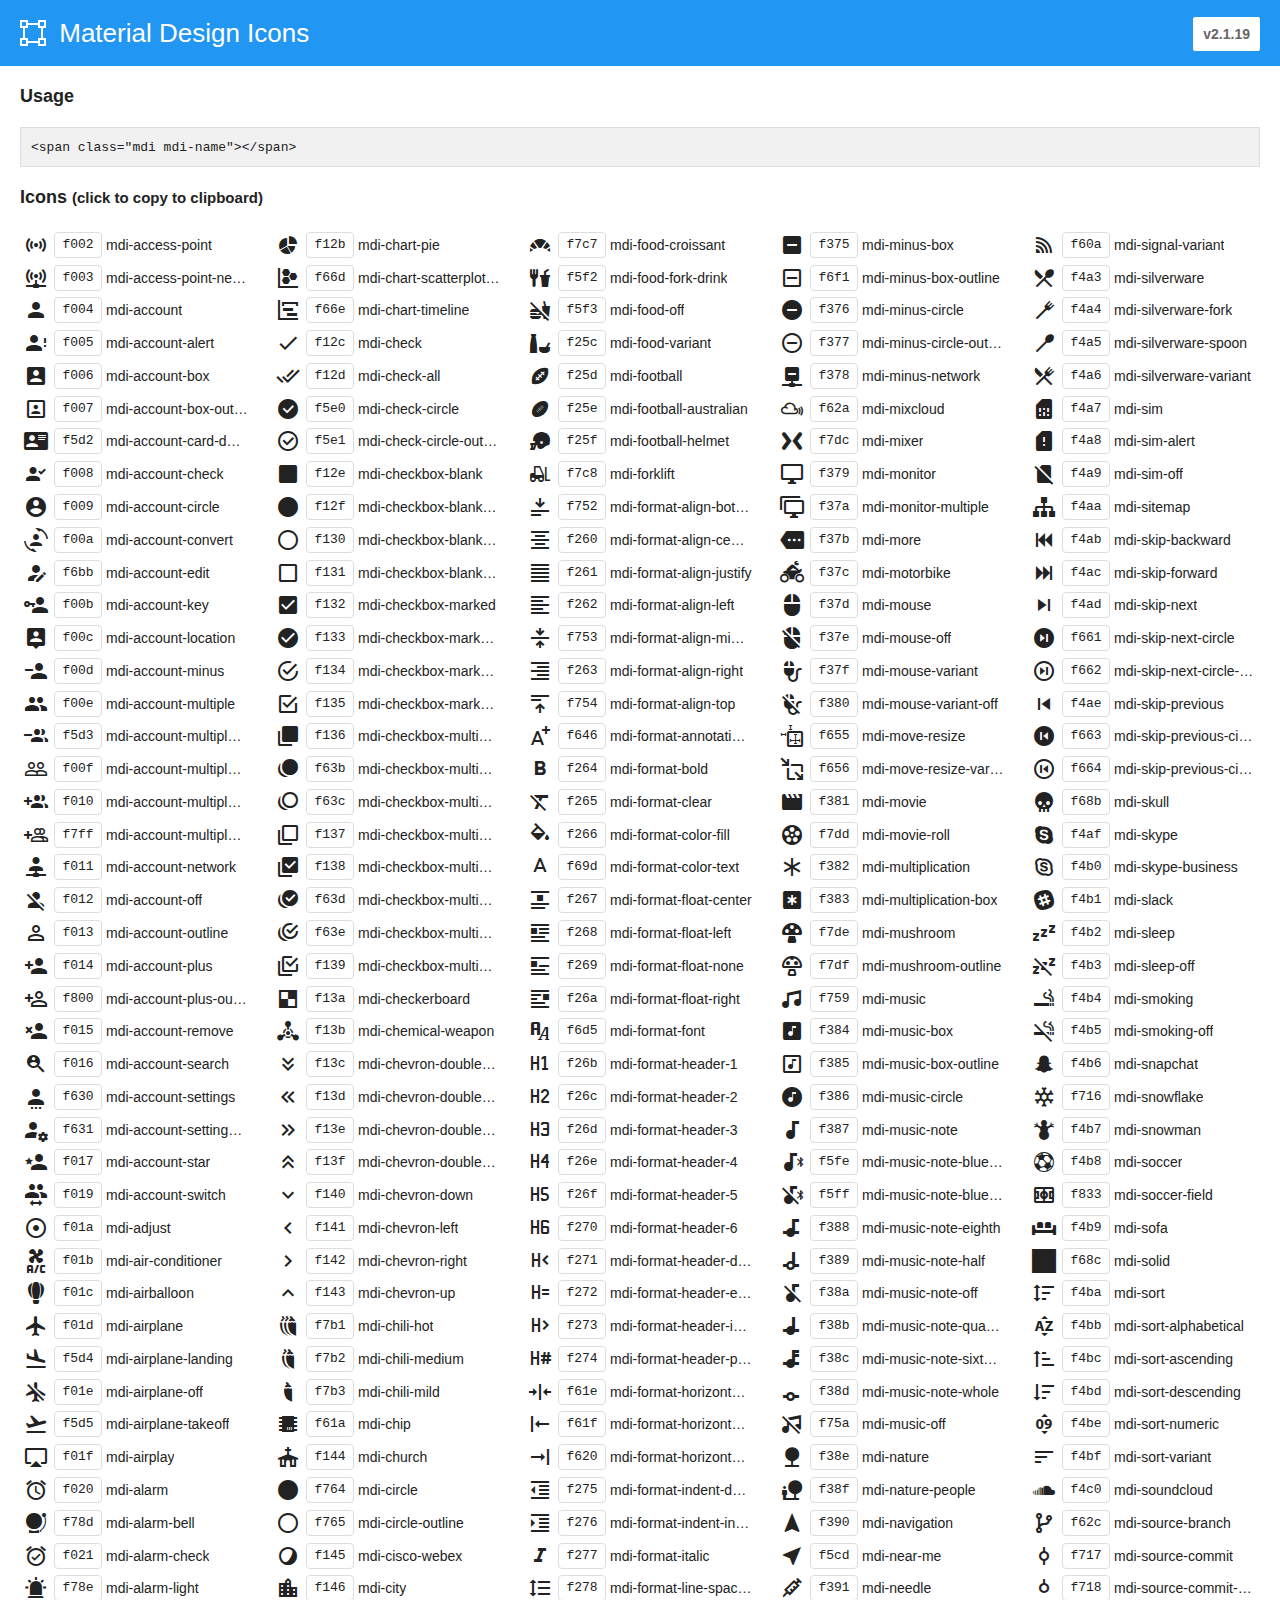
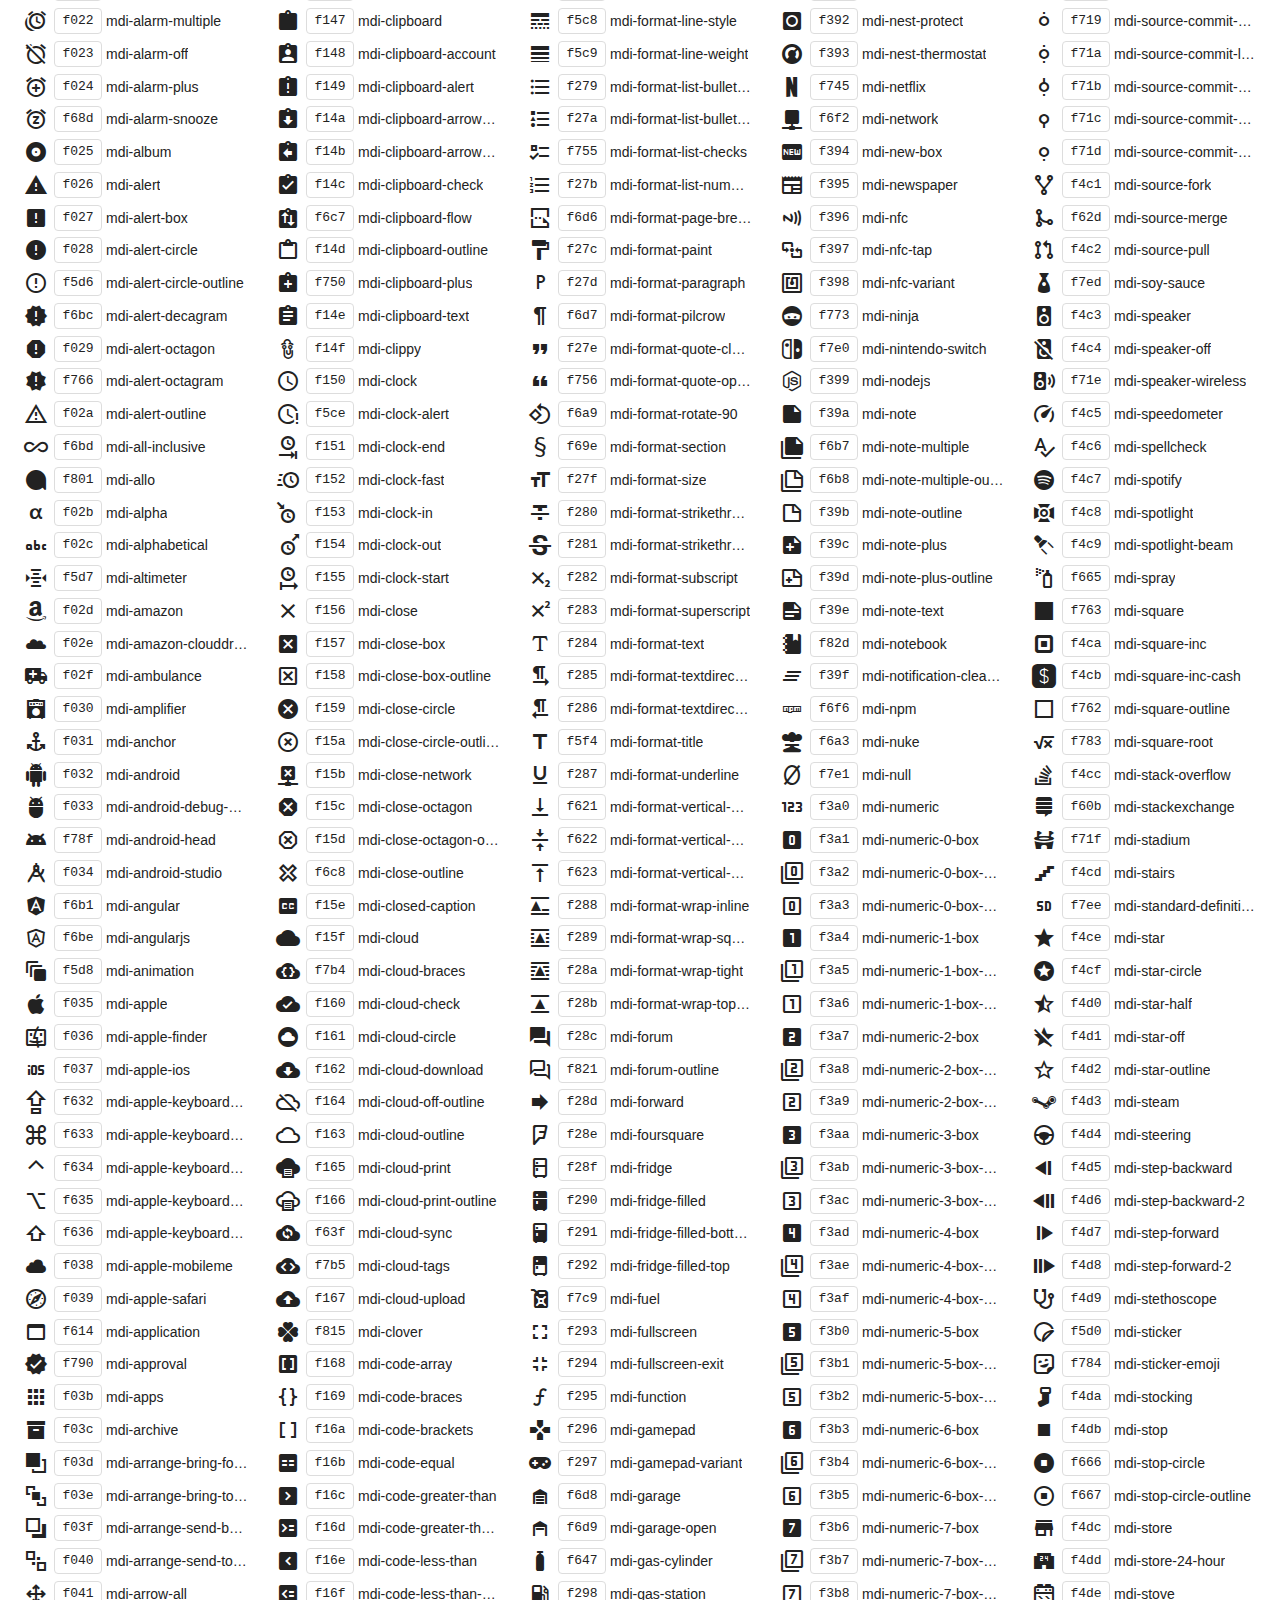
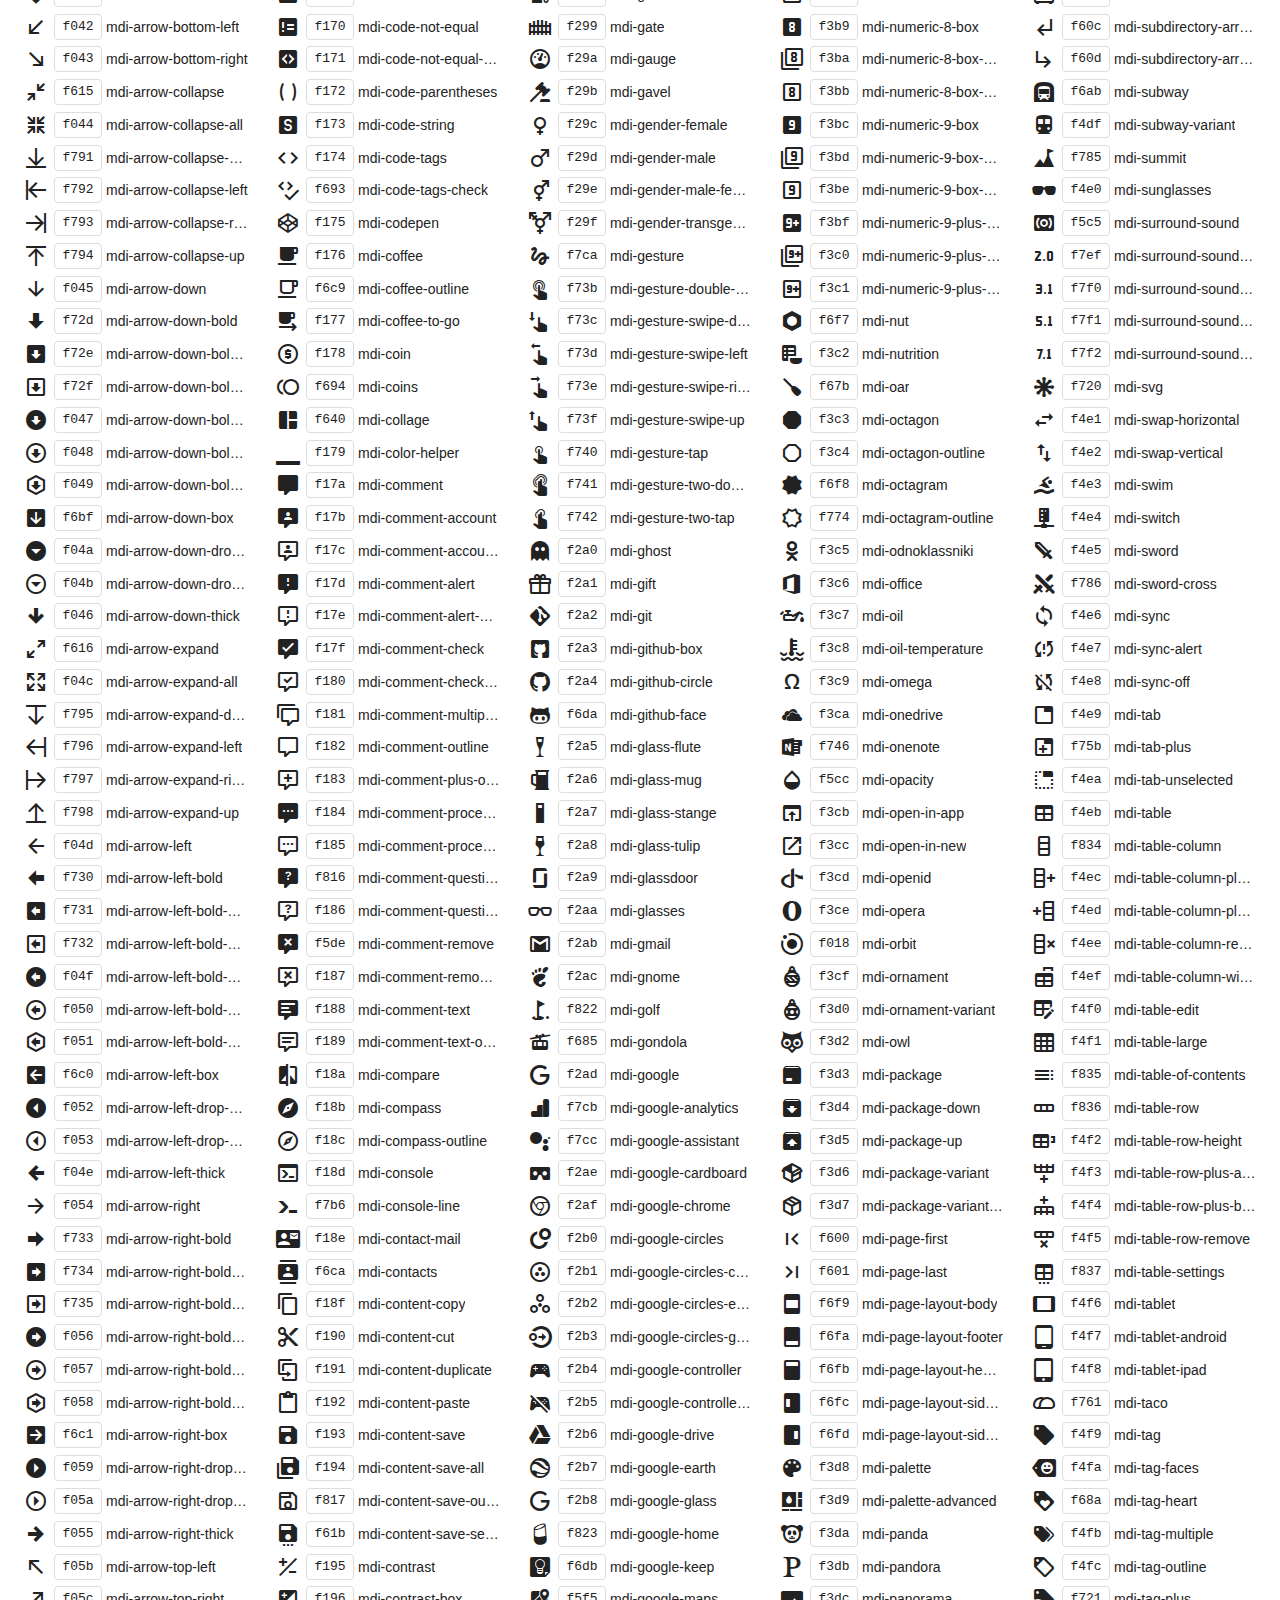
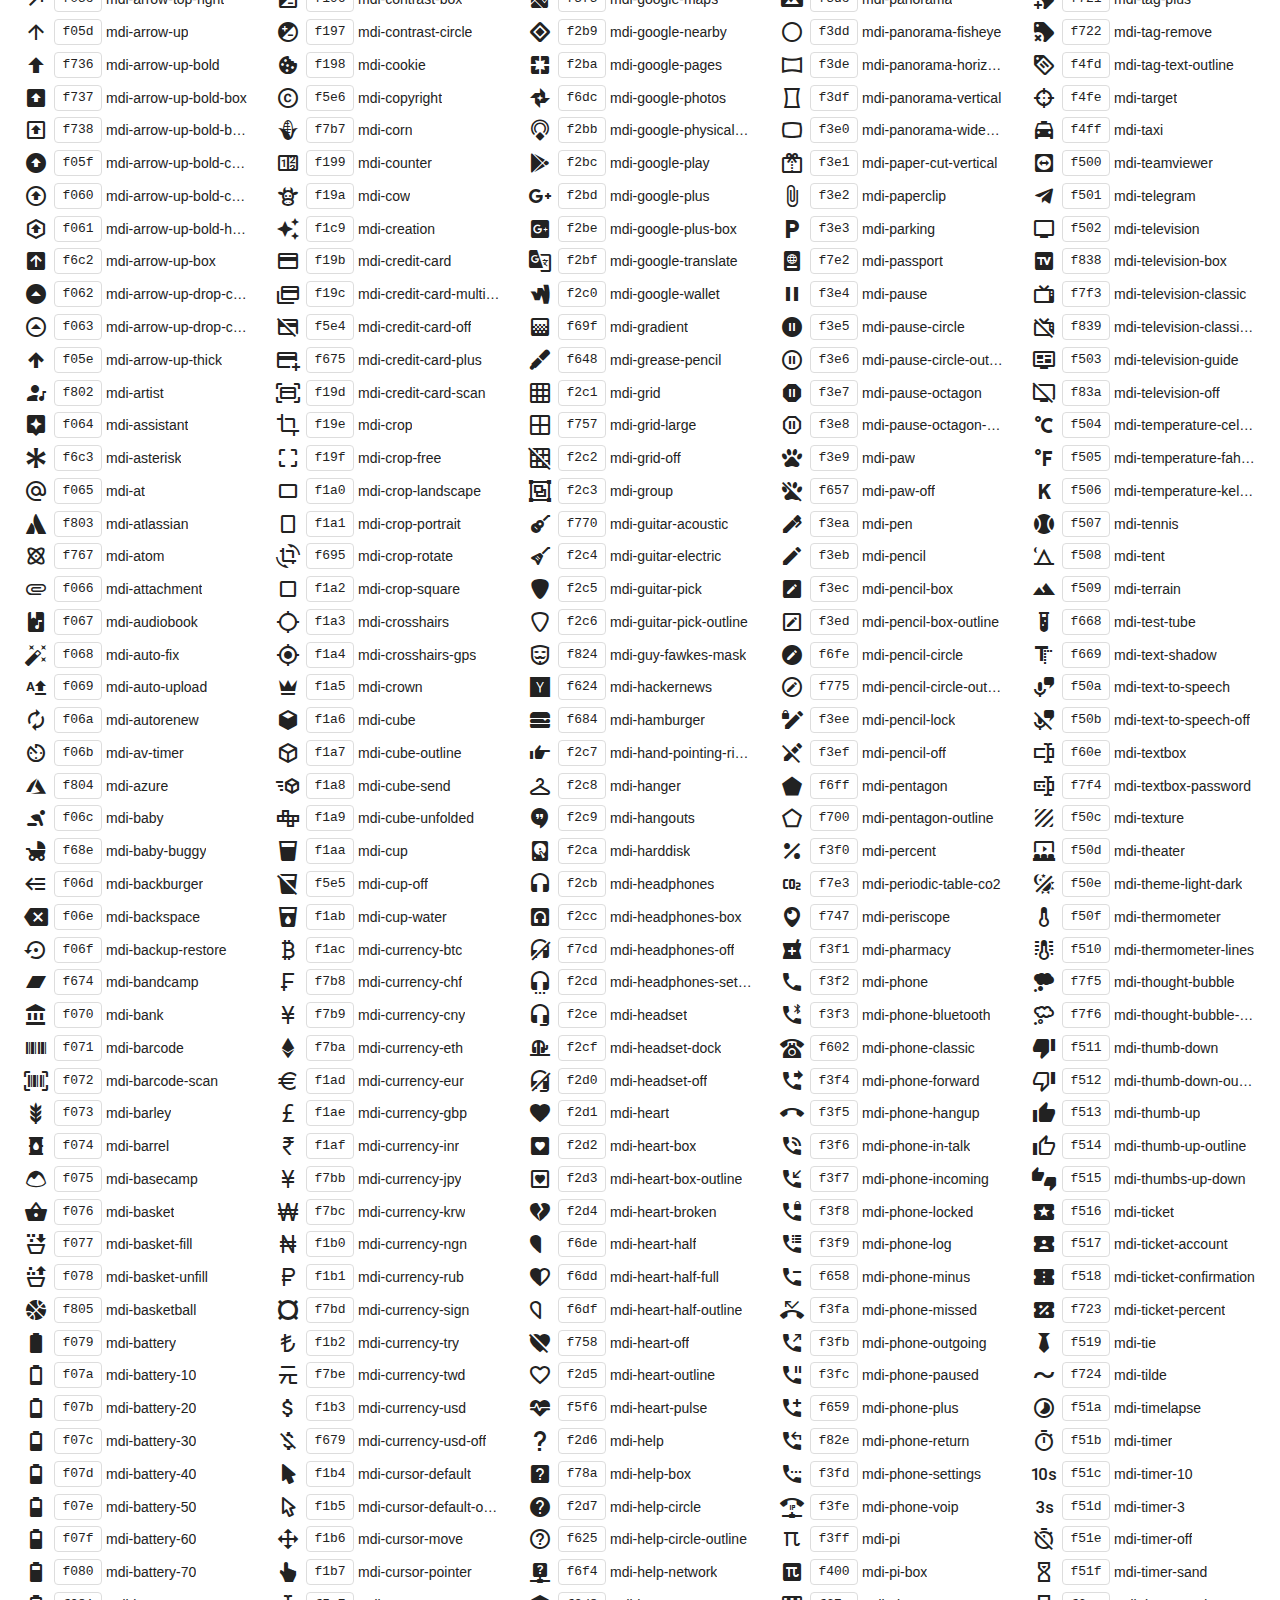
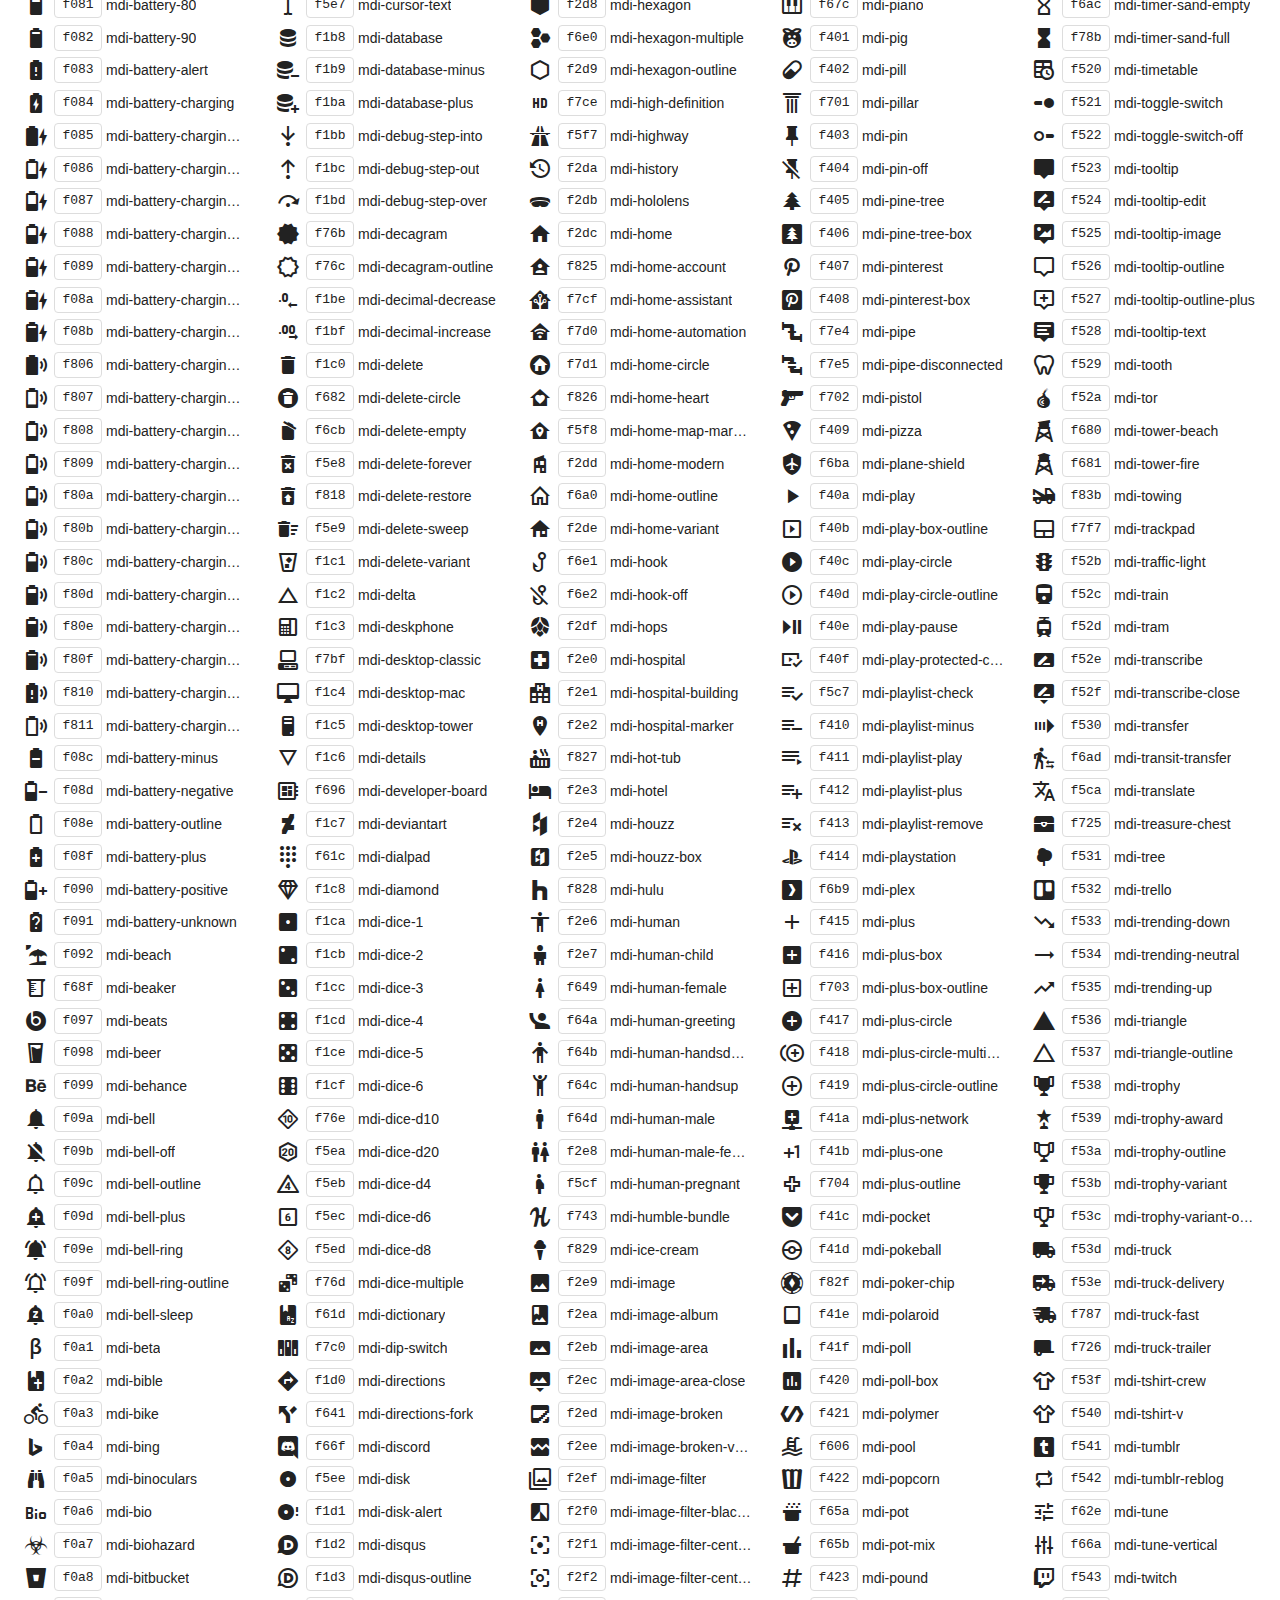
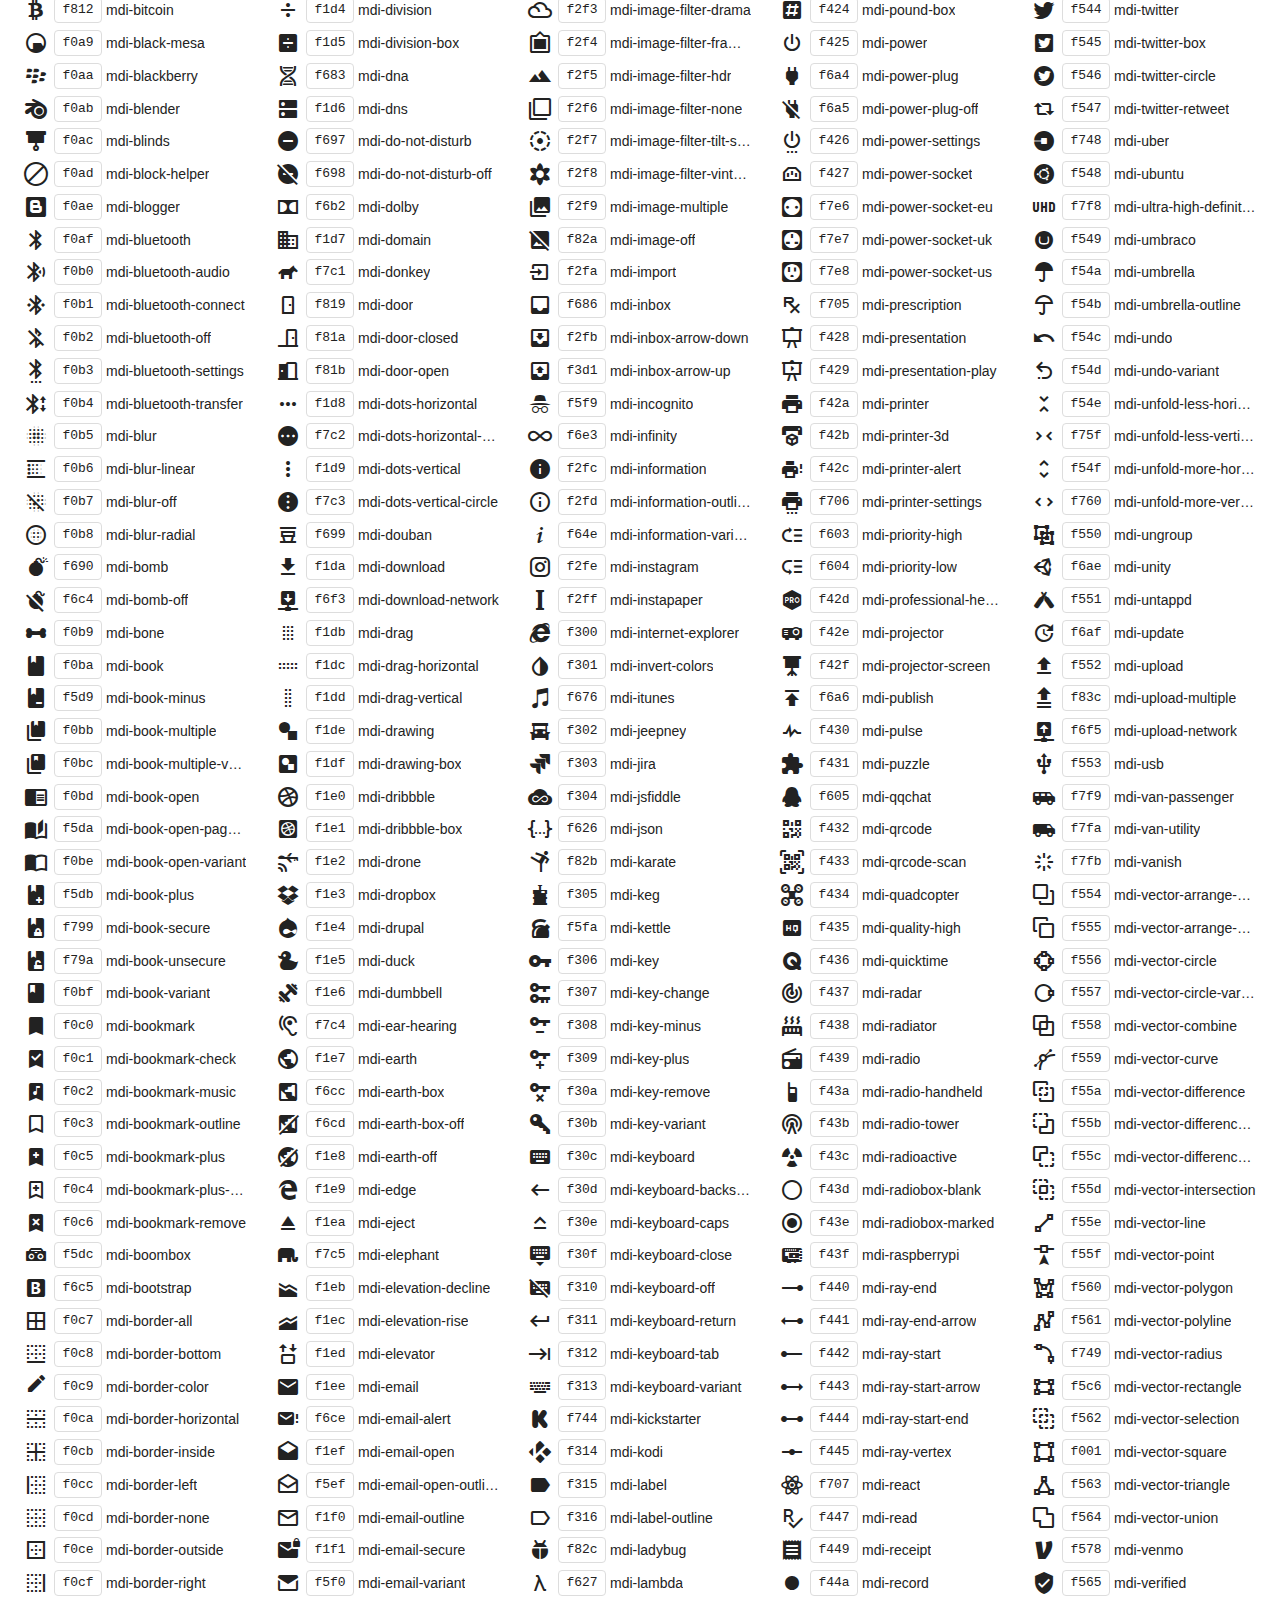
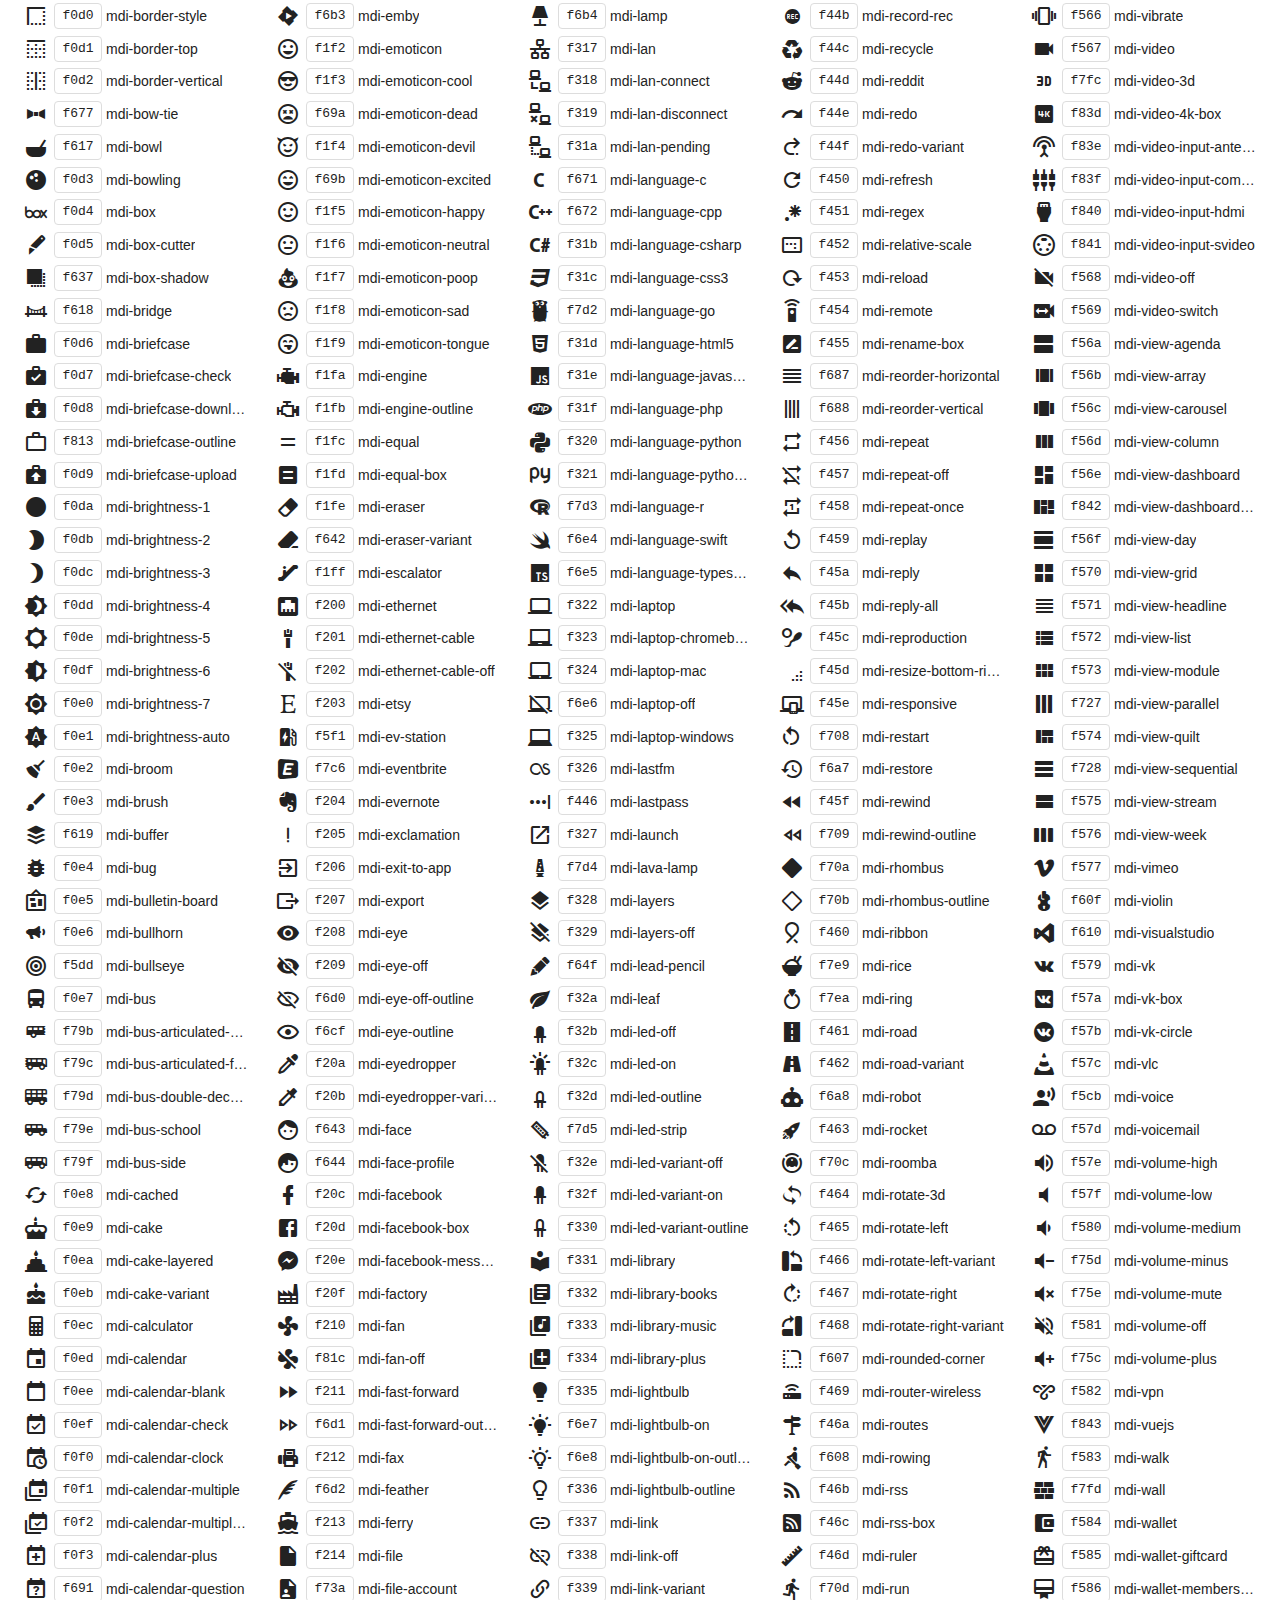
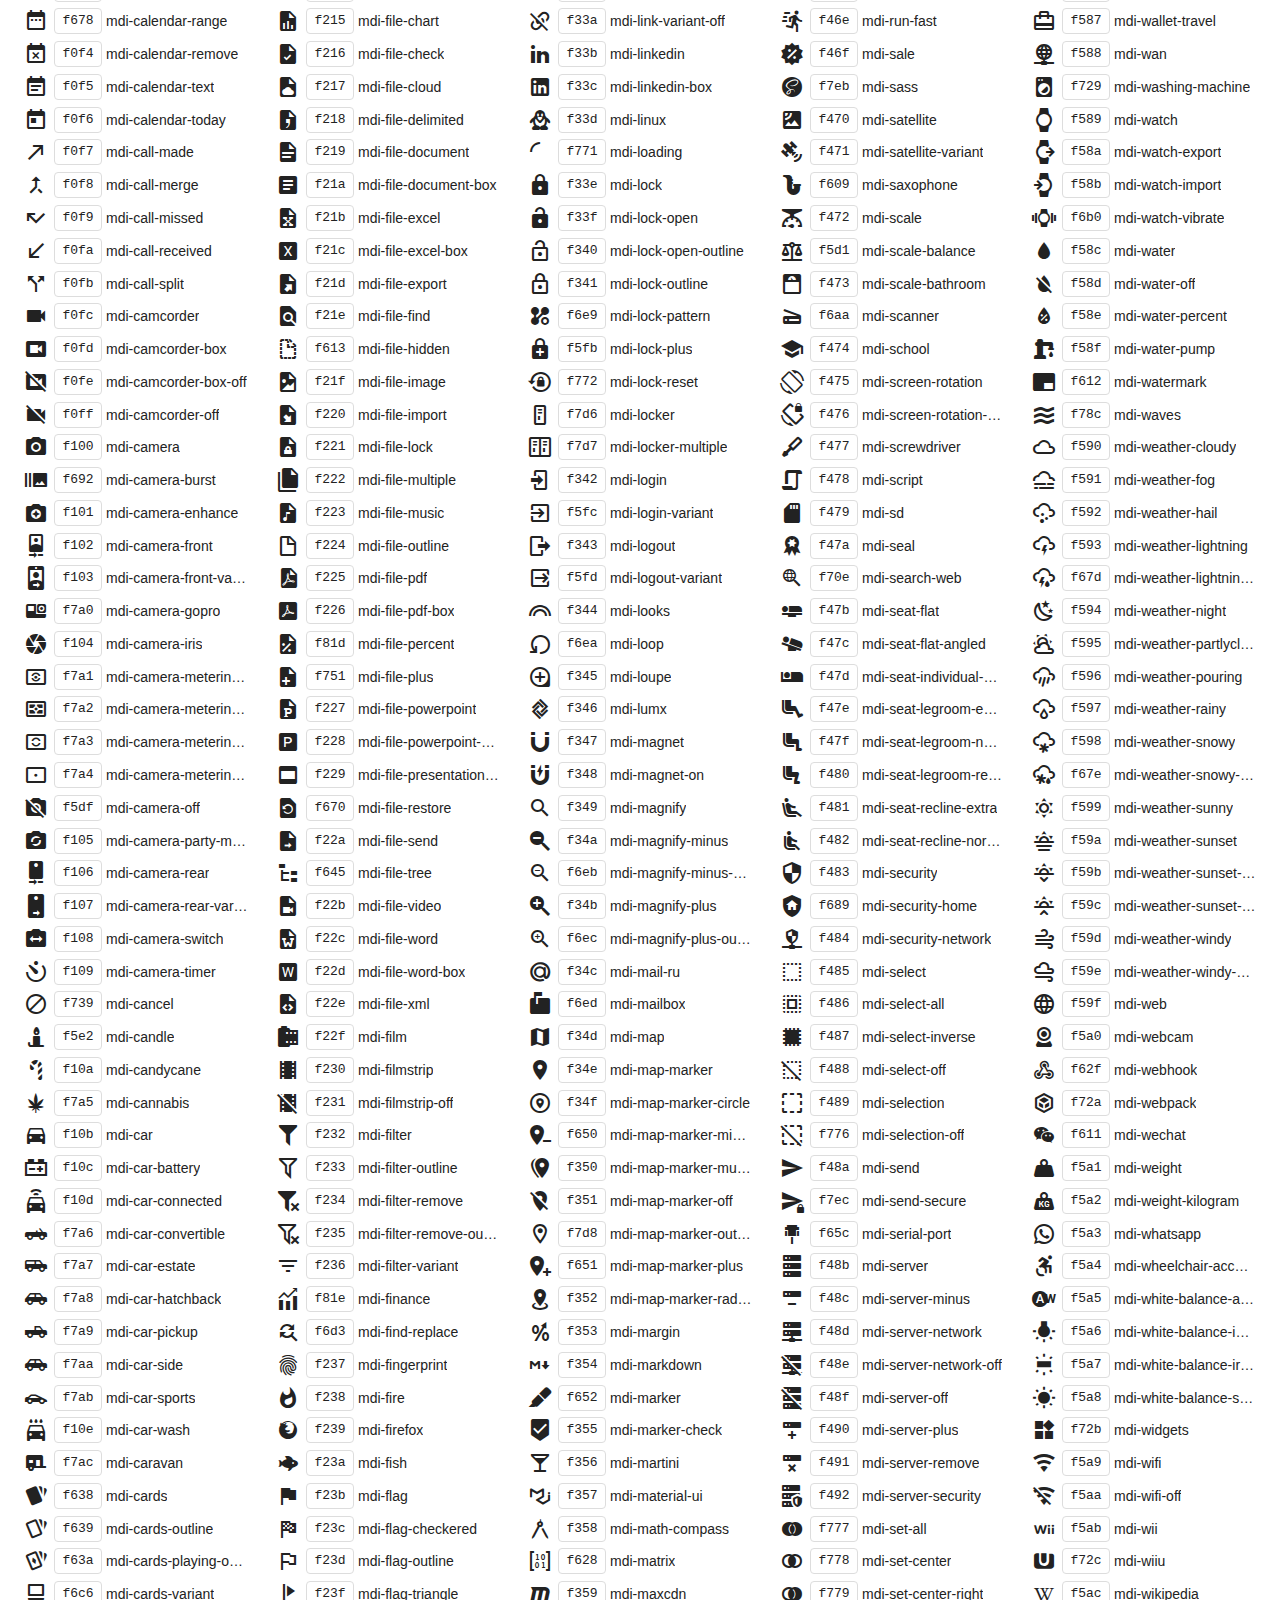
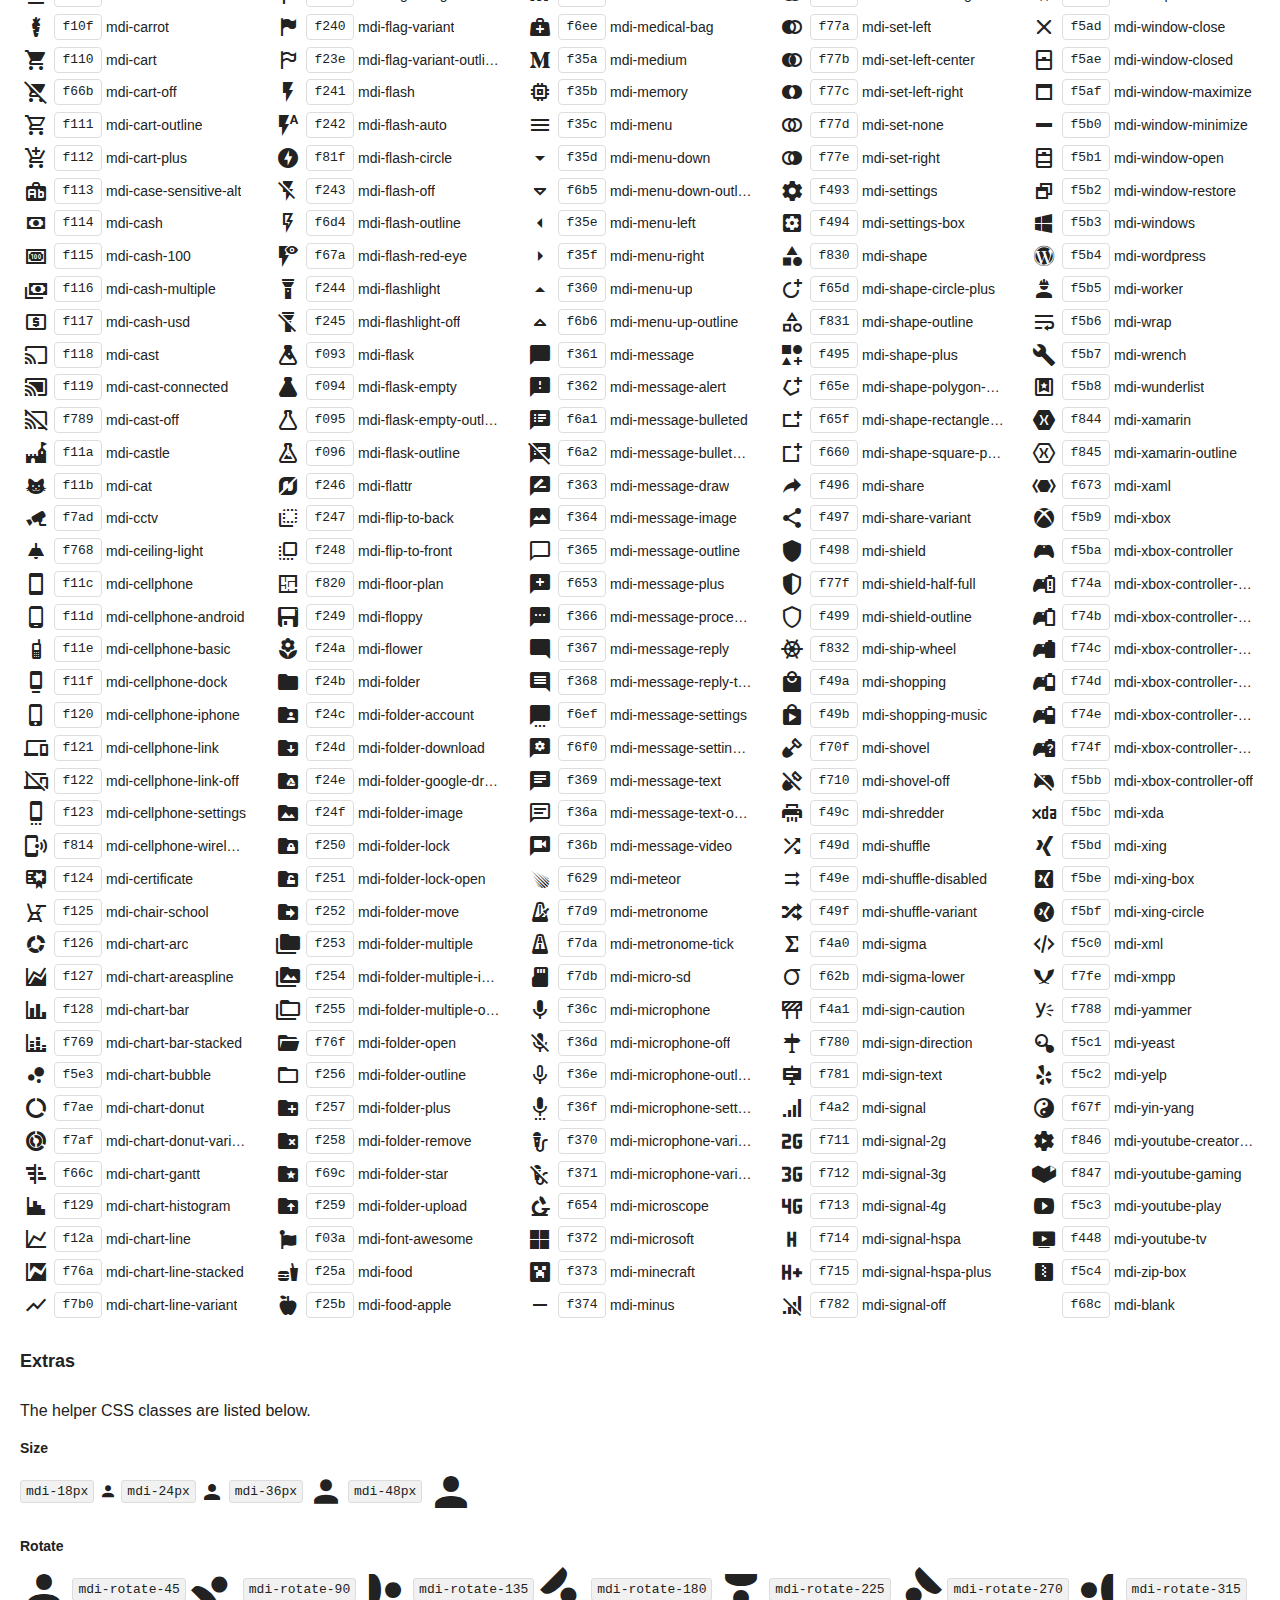
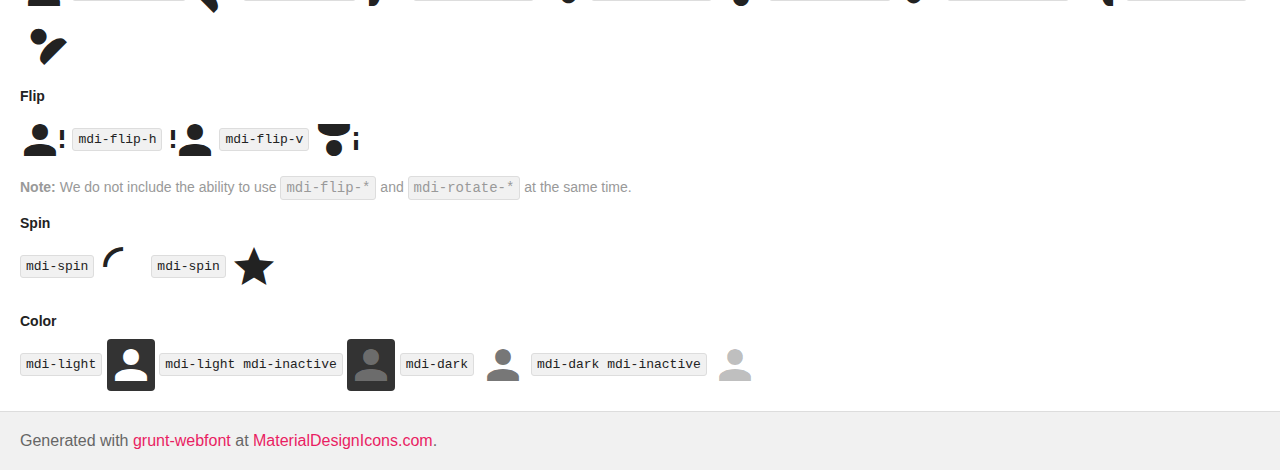
<file: ui坐席+登陆界面/vendors/iconfonts/mdi/preview.html>
<!doctype html>
<html>
<head>
    <meta charset="utf-8" />
    <title>Material Design Icons</title>
    <style>
        * {
            margin: 0;
            padding: 0;
        }

        body {
            margin: 0;
            padding: 0;
            background: #fff;
            color: #222;
        }

        h1, h2, h3, p, div, footer {
            font-family: "Helvetica Neue", Arial, sans-serif;
        }

        h1 {
            padding: 20px 20px 16px 20px;
            font-size: 26px;
            line-height: 26px;
            font-weight: normal;
            color: #FFF;
            background-color: #2196F3;
        }

        h1 svg {
            vertical-align: middle;
            width: 26px;
            height: 26px;
            margin: 0 6px 4px 0;
        }

        h1 svg path {
            fill: #FFF;
        }

        h1 .version {
            font-size: 14px;
            background: #FFF;
            padding: 4px 10px;
            float: right;
            border-radius: 2px;
            margin: -3px 0 0 0;
            color: #666;
            font-weight: bold;
        }

        h1 .version::before {
            content: 'v';
        }

        h2 {
            font-size: 18px;
            padding: 20px;
        }

        h3 {
            font-size: 14px;
            padding: 10px 20px 0 20px;
            font-weight: bold;
        }

        p {
            padding: 10px 20px;
        }

        p code {
            display: inline-block;
            vertical-align: middle;
            background: #F1F1F1;
            padding: 3px 5px;
            border-radius: 3px;
            border: 1px solid #DDD;
        }

        p i.mdi {
            vertical-align: middle;
            border-radius: 4px;
            display: inline-block;
        }

        p i.mdi.dark-demo {
            background: #333;
        }

        p.note {
            color: #999;
            font-size: 14px;
            padding: 0 20px 5px 20px;
        }

        .icons {
            padding: 0 20px 10px 20px;
            -webkit-column-count: 5;
            -moz-column-count: 5;
            column-count: 5;
            -webkit-column-gap: 20px;
            -moz-column-gap: 20px;
            column-gap: 20px;
        }

        .icons div {
            line-height: 2em;
        }

        .icons div span {
            cursor: pointer;
            font-size: 14px;
            text-overflow: ellipsis;
            display: inline-block;
            max-width: calc(100% - 90px);
            overflow: hidden;
            vertical-align: middle;
            white-space: nowrap;
        }

        .icons div code:hover,
        .icons div span:hover,
        .icons div i:hover {
            color: #3c90be;
        }

        .icons div code:hover {
            border-color: #3c90be;
        }

        .icons div code {
            border: 1px solid #DDD;
            width: 46px;
            margin-left: 2px;
            margin-right: 4px;
            border-radius: 4px;
            display: inline-block;
            vertical-align: middle;
            text-align: center;
            line-height: 24px;
            cursor: pointer;
        }

        .icons div i {
            display: inline-block;
            width: 32px;
            height: 24px;
            text-align: center;
            vertical-align: middle;
            cursor: pointer;
            line-height: 24px;
        }

        .icons .mdi:before {
            font-size: 24px;
        }

        pre {
            margin: 0 20px;
            font-family: Consolas, monospace;
            padding: 10px;
            border: 1px solid #DDD;
            background: #F1F1F1;
        }

        div.copied {
            position: fixed;
            top: 100px;
            left: 50%;
            width: 200px;
            text-align: center;
            color: #3c763d;
            background-color: #dff0d8;
            border: 1px solid #d6e9c6;
            padding: 10px 15px;
            border-radius: 4px;
            margin-left: -100px;
            box-shadow: 0 0 10px rgba(0, 0, 0, 0.2);
        }

        footer {
            padding: 20px;
            color: #666;
            border-top: 1px solid #DDD;
            background: #F1F1F1;
        }

        footer a {
            color: #e91e63;
            text-decoration: none;
        }
    </style>
    <link href="css/materialdesignicons.min.css" media="all" rel="stylesheet" type="text/css" />
</head>
<body>
    <h1>
        <svg>
            <path d="M0,0H8V3H18V0H26V8H23V18H26V26H18V23H8V21H18V18H21V8H18V5H8V8H5V18H8V26H0V18H3V8H0V0M2,2V6H6V2H2M2,20V24H6V20H2M20,2V6H24V2H20M20,20V24H24V20H20Z"></path>
        </svg>
        Material Design Icons
        <span class="version">2.1.19</span>
    </h1>

    <h2>Usage</h2>
    <pre><code>&lt;span class=&quot;mdi mdi-<span id="name">name</span>&quot;&gt;&lt;/span&gt;</code></pre>

    <h2>Icons <small>(click to copy to clipboard)</small></h2>
    <div class="icons" id="icons"></div>

    <h2>Extras</h2>

    <p>The helper CSS classes are listed below.</p>

    <h3>Size</h3>

    <p>
        <code>mdi-18px</code> <i class="mdi mdi-18px mdi-account"></i>
        <code>mdi-24px</code> <i class="mdi mdi-24px mdi-account"></i>
        <code>mdi-36px</code> <i class="mdi mdi-36px mdi-account"></i>
        <code>mdi-48px</code> <i class="mdi mdi-48px mdi-account"></i>
    </p>

    <h3>Rotate</h3>

    <p>
        <i class="mdi mdi-48px mdi-account"></i>
        <code>mdi-rotate-45</code> <i class="mdi mdi-48px mdi-rotate-45 mdi-account"></i>
        <code>mdi-rotate-90</code> <i class="mdi mdi-48px mdi-rotate-90 mdi-account"></i>
        <code>mdi-rotate-135</code> <i class="mdi mdi-48px mdi-rotate-135 mdi-account"></i>
        <code>mdi-rotate-180</code> <i class="mdi mdi-48px mdi-rotate-180 mdi-account"></i>
        <code>mdi-rotate-225</code> <i class="mdi mdi-48px mdi-rotate-225 mdi-account"></i>
        <code>mdi-rotate-270</code> <i class="mdi mdi-48px mdi-rotate-270 mdi-account"></i>
        <code>mdi-rotate-315</code> <i class="mdi mdi-48px mdi-rotate-315 mdi-account"></i>
    </p>

    <h3>Flip</h3>

    <p>
        <i class="mdi mdi-48px mdi-account-alert"></i>
        <code>mdi-flip-h</code> <i class="mdi mdi-48px mdi-flip-h mdi-account-alert"></i>
        <code>mdi-flip-v</code> <i class="mdi mdi-48px mdi-flip-v mdi-account-alert"></i>
    </p>

    <p class="note"><strong>Note:</strong> We do not include the ability to use <code>mdi-flip-*</code> and <code>mdi-rotate-*</code> at the same time.</p>

    <h3>Spin</h3>

    <p>
        <code>mdi-spin</code> <i class="mdi mdi-48px mdi-spin mdi-loading"></i>
        <code>mdi-spin</code> <i class="mdi mdi-48px mdi-spin mdi-star"></i>
    </p>

    <h3>Color</h3>

    <p style="padding-bottom:20px;">
        <code>mdi-light</code> <i class="mdi mdi-48px mdi-light mdi-account dark-demo"></i>
        <code>mdi-light mdi-inactive</code> <i class="mdi mdi-48px mdi-light mdi-inactive mdi-account dark-demo"></i>
        <code>mdi-dark</code> <i class="mdi mdi-48px mdi-dark mdi-account"></i>
        <code>mdi-dark mdi-inactive</code> <i class="mdi mdi-48px mdi-dark mdi-inactive mdi-account"></i>
    </p>

    <footer>Generated with <a href="https://github.com/sapegin/grunt-webfont">grunt-webfont</a> at <a href="http://materialdesignicons.com/">MaterialDesignIcons.com</a>.</footer>

    <script type="text/javascript">
        (function () {
            var icons = [{"name":"access-point","hex":"f002"},{"name":"access-point-network","hex":"f003"},{"name":"account","hex":"f004"},{"name":"account-alert","hex":"f005"},{"name":"account-box","hex":"f006"},{"name":"account-box-outline","hex":"f007"},{"name":"account-card-details","hex":"f5d2"},{"name":"account-check","hex":"f008"},{"name":"account-circle","hex":"f009"},{"name":"account-convert","hex":"f00a"},{"name":"account-edit","hex":"f6bb"},{"name":"account-key","hex":"f00b"},{"name":"account-location","hex":"f00c"},{"name":"account-minus","hex":"f00d"},{"name":"account-multiple","hex":"f00e"},{"name":"account-multiple-minus","hex":"f5d3"},{"name":"account-multiple-outline","hex":"f00f"},{"name":"account-multiple-plus","hex":"f010"},{"name":"account-multiple-plus-outline","hex":"f7ff"},{"name":"account-network","hex":"f011"},{"name":"account-off","hex":"f012"},{"name":"account-outline","hex":"f013"},{"name":"account-plus","hex":"f014"},{"name":"account-plus-outline","hex":"f800"},{"name":"account-remove","hex":"f015"},{"name":"account-search","hex":"f016"},{"name":"account-settings","hex":"f630"},{"name":"account-settings-variant","hex":"f631"},{"name":"account-star","hex":"f017"},{"name":"account-switch","hex":"f019"},{"name":"adjust","hex":"f01a"},{"name":"air-conditioner","hex":"f01b"},{"name":"airballoon","hex":"f01c"},{"name":"airplane","hex":"f01d"},{"name":"airplane-landing","hex":"f5d4"},{"name":"airplane-off","hex":"f01e"},{"name":"airplane-takeoff","hex":"f5d5"},{"name":"airplay","hex":"f01f"},{"name":"alarm","hex":"f020"},{"name":"alarm-bell","hex":"f78d"},{"name":"alarm-check","hex":"f021"},{"name":"alarm-light","hex":"f78e"},{"name":"alarm-multiple","hex":"f022"},{"name":"alarm-off","hex":"f023"},{"name":"alarm-plus","hex":"f024"},{"name":"alarm-snooze","hex":"f68d"},{"name":"album","hex":"f025"},{"name":"alert","hex":"f026"},{"name":"alert-box","hex":"f027"},{"name":"alert-circle","hex":"f028"},{"name":"alert-circle-outline","hex":"f5d6"},{"name":"alert-decagram","hex":"f6bc"},{"name":"alert-octagon","hex":"f029"},{"name":"alert-octagram","hex":"f766"},{"name":"alert-outline","hex":"f02a"},{"name":"all-inclusive","hex":"f6bd"},{"name":"allo","hex":"f801"},{"name":"alpha","hex":"f02b"},{"name":"alphabetical","hex":"f02c"},{"name":"altimeter","hex":"f5d7"},{"name":"amazon","hex":"f02d"},{"name":"amazon-clouddrive","hex":"f02e"},{"name":"ambulance","hex":"f02f"},{"name":"amplifier","hex":"f030"},{"name":"anchor","hex":"f031"},{"name":"android","hex":"f032"},{"name":"android-debug-bridge","hex":"f033"},{"name":"android-head","hex":"f78f"},{"name":"android-studio","hex":"f034"},{"name":"angular","hex":"f6b1"},{"name":"angularjs","hex":"f6be"},{"name":"animation","hex":"f5d8"},{"name":"apple","hex":"f035"},{"name":"apple-finder","hex":"f036"},{"name":"apple-ios","hex":"f037"},{"name":"apple-keyboard-caps","hex":"f632"},{"name":"apple-keyboard-command","hex":"f633"},{"name":"apple-keyboard-control","hex":"f634"},{"name":"apple-keyboard-option","hex":"f635"},{"name":"apple-keyboard-shift","hex":"f636"},{"name":"apple-mobileme","hex":"f038"},{"name":"apple-safari","hex":"f039"},{"name":"application","hex":"f614"},{"name":"approval","hex":"f790"},{"name":"apps","hex":"f03b"},{"name":"archive","hex":"f03c"},{"name":"arrange-bring-forward","hex":"f03d"},{"name":"arrange-bring-to-front","hex":"f03e"},{"name":"arrange-send-backward","hex":"f03f"},{"name":"arrange-send-to-back","hex":"f040"},{"name":"arrow-all","hex":"f041"},{"name":"arrow-bottom-left","hex":"f042"},{"name":"arrow-bottom-right","hex":"f043"},{"name":"arrow-collapse","hex":"f615"},{"name":"arrow-collapse-all","hex":"f044"},{"name":"arrow-collapse-down","hex":"f791"},{"name":"arrow-collapse-left","hex":"f792"},{"name":"arrow-collapse-right","hex":"f793"},{"name":"arrow-collapse-up","hex":"f794"},{"name":"arrow-down","hex":"f045"},{"name":"arrow-down-bold","hex":"f72d"},{"name":"arrow-down-bold-box","hex":"f72e"},{"name":"arrow-down-bold-box-outline","hex":"f72f"},{"name":"arrow-down-bold-circle","hex":"f047"},{"name":"arrow-down-bold-circle-outline","hex":"f048"},{"name":"arrow-down-bold-hexagon-outline","hex":"f049"},{"name":"arrow-down-box","hex":"f6bf"},{"name":"arrow-down-drop-circle","hex":"f04a"},{"name":"arrow-down-drop-circle-outline","hex":"f04b"},{"name":"arrow-down-thick","hex":"f046"},{"name":"arrow-expand","hex":"f616"},{"name":"arrow-expand-all","hex":"f04c"},{"name":"arrow-expand-down","hex":"f795"},{"name":"arrow-expand-left","hex":"f796"},{"name":"arrow-expand-right","hex":"f797"},{"name":"arrow-expand-up","hex":"f798"},{"name":"arrow-left","hex":"f04d"},{"name":"arrow-left-bold","hex":"f730"},{"name":"arrow-left-bold-box","hex":"f731"},{"name":"arrow-left-bold-box-outline","hex":"f732"},{"name":"arrow-left-bold-circle","hex":"f04f"},{"name":"arrow-left-bold-circle-outline","hex":"f050"},{"name":"arrow-left-bold-hexagon-outline","hex":"f051"},{"name":"arrow-left-box","hex":"f6c0"},{"name":"arrow-left-drop-circle","hex":"f052"},{"name":"arrow-left-drop-circle-outline","hex":"f053"},{"name":"arrow-left-thick","hex":"f04e"},{"name":"arrow-right","hex":"f054"},{"name":"arrow-right-bold","hex":"f733"},{"name":"arrow-right-bold-box","hex":"f734"},{"name":"arrow-right-bold-box-outline","hex":"f735"},{"name":"arrow-right-bold-circle","hex":"f056"},{"name":"arrow-right-bold-circle-outline","hex":"f057"},{"name":"arrow-right-bold-hexagon-outline","hex":"f058"},{"name":"arrow-right-box","hex":"f6c1"},{"name":"arrow-right-drop-circle","hex":"f059"},{"name":"arrow-right-drop-circle-outline","hex":"f05a"},{"name":"arrow-right-thick","hex":"f055"},{"name":"arrow-top-left","hex":"f05b"},{"name":"arrow-top-right","hex":"f05c"},{"name":"arrow-up","hex":"f05d"},{"name":"arrow-up-bold","hex":"f736"},{"name":"arrow-up-bold-box","hex":"f737"},{"name":"arrow-up-bold-box-outline","hex":"f738"},{"name":"arrow-up-bold-circle","hex":"f05f"},{"name":"arrow-up-bold-circle-outline","hex":"f060"},{"name":"arrow-up-bold-hexagon-outline","hex":"f061"},{"name":"arrow-up-box","hex":"f6c2"},{"name":"arrow-up-drop-circle","hex":"f062"},{"name":"arrow-up-drop-circle-outline","hex":"f063"},{"name":"arrow-up-thick","hex":"f05e"},{"name":"artist","hex":"f802"},{"name":"assistant","hex":"f064"},{"name":"asterisk","hex":"f6c3"},{"name":"at","hex":"f065"},{"name":"atlassian","hex":"f803"},{"name":"atom","hex":"f767"},{"name":"attachment","hex":"f066"},{"name":"audiobook","hex":"f067"},{"name":"auto-fix","hex":"f068"},{"name":"auto-upload","hex":"f069"},{"name":"autorenew","hex":"f06a"},{"name":"av-timer","hex":"f06b"},{"name":"azure","hex":"f804"},{"name":"baby","hex":"f06c"},{"name":"baby-buggy","hex":"f68e"},{"name":"backburger","hex":"f06d"},{"name":"backspace","hex":"f06e"},{"name":"backup-restore","hex":"f06f"},{"name":"bandcamp","hex":"f674"},{"name":"bank","hex":"f070"},{"name":"barcode","hex":"f071"},{"name":"barcode-scan","hex":"f072"},{"name":"barley","hex":"f073"},{"name":"barrel","hex":"f074"},{"name":"basecamp","hex":"f075"},{"name":"basket","hex":"f076"},{"name":"basket-fill","hex":"f077"},{"name":"basket-unfill","hex":"f078"},{"name":"basketball","hex":"f805"},{"name":"battery","hex":"f079"},{"name":"battery-10","hex":"f07a"},{"name":"battery-20","hex":"f07b"},{"name":"battery-30","hex":"f07c"},{"name":"battery-40","hex":"f07d"},{"name":"battery-50","hex":"f07e"},{"name":"battery-60","hex":"f07f"},{"name":"battery-70","hex":"f080"},{"name":"battery-80","hex":"f081"},{"name":"battery-90","hex":"f082"},{"name":"battery-alert","hex":"f083"},{"name":"battery-charging","hex":"f084"},{"name":"battery-charging-100","hex":"f085"},{"name":"battery-charging-20","hex":"f086"},{"name":"battery-charging-30","hex":"f087"},{"name":"battery-charging-40","hex":"f088"},{"name":"battery-charging-60","hex":"f089"},{"name":"battery-charging-80","hex":"f08a"},{"name":"battery-charging-90","hex":"f08b"},{"name":"battery-charging-wireless","hex":"f806"},{"name":"battery-charging-wireless-10","hex":"f807"},{"name":"battery-charging-wireless-20","hex":"f808"},{"name":"battery-charging-wireless-30","hex":"f809"},{"name":"battery-charging-wireless-40","hex":"f80a"},{"name":"battery-charging-wireless-50","hex":"f80b"},{"name":"battery-charging-wireless-60","hex":"f80c"},{"name":"battery-charging-wireless-70","hex":"f80d"},{"name":"battery-charging-wireless-80","hex":"f80e"},{"name":"battery-charging-wireless-90","hex":"f80f"},{"name":"battery-charging-wireless-alert","hex":"f810"},{"name":"battery-charging-wireless-outline","hex":"f811"},{"name":"battery-minus","hex":"f08c"},{"name":"battery-negative","hex":"f08d"},{"name":"battery-outline","hex":"f08e"},{"name":"battery-plus","hex":"f08f"},{"name":"battery-positive","hex":"f090"},{"name":"battery-unknown","hex":"f091"},{"name":"beach","hex":"f092"},{"name":"beaker","hex":"f68f"},{"name":"beats","hex":"f097"},{"name":"beer","hex":"f098"},{"name":"behance","hex":"f099"},{"name":"bell","hex":"f09a"},{"name":"bell-off","hex":"f09b"},{"name":"bell-outline","hex":"f09c"},{"name":"bell-plus","hex":"f09d"},{"name":"bell-ring","hex":"f09e"},{"name":"bell-ring-outline","hex":"f09f"},{"name":"bell-sleep","hex":"f0a0"},{"name":"beta","hex":"f0a1"},{"name":"bible","hex":"f0a2"},{"name":"bike","hex":"f0a3"},{"name":"bing","hex":"f0a4"},{"name":"binoculars","hex":"f0a5"},{"name":"bio","hex":"f0a6"},{"name":"biohazard","hex":"f0a7"},{"name":"bitbucket","hex":"f0a8"},{"name":"bitcoin","hex":"f812"},{"name":"black-mesa","hex":"f0a9"},{"name":"blackberry","hex":"f0aa"},{"name":"blender","hex":"f0ab"},{"name":"blinds","hex":"f0ac"},{"name":"block-helper","hex":"f0ad"},{"name":"blogger","hex":"f0ae"},{"name":"bluetooth","hex":"f0af"},{"name":"bluetooth-audio","hex":"f0b0"},{"name":"bluetooth-connect","hex":"f0b1"},{"name":"bluetooth-off","hex":"f0b2"},{"name":"bluetooth-settings","hex":"f0b3"},{"name":"bluetooth-transfer","hex":"f0b4"},{"name":"blur","hex":"f0b5"},{"name":"blur-linear","hex":"f0b6"},{"name":"blur-off","hex":"f0b7"},{"name":"blur-radial","hex":"f0b8"},{"name":"bomb","hex":"f690"},{"name":"bomb-off","hex":"f6c4"},{"name":"bone","hex":"f0b9"},{"name":"book","hex":"f0ba"},{"name":"book-minus","hex":"f5d9"},{"name":"book-multiple","hex":"f0bb"},{"name":"book-multiple-variant","hex":"f0bc"},{"name":"book-open","hex":"f0bd"},{"name":"book-open-page-variant","hex":"f5da"},{"name":"book-open-variant","hex":"f0be"},{"name":"book-plus","hex":"f5db"},{"name":"book-secure","hex":"f799"},{"name":"book-unsecure","hex":"f79a"},{"name":"book-variant","hex":"f0bf"},{"name":"bookmark","hex":"f0c0"},{"name":"bookmark-check","hex":"f0c1"},{"name":"bookmark-music","hex":"f0c2"},{"name":"bookmark-outline","hex":"f0c3"},{"name":"bookmark-plus","hex":"f0c5"},{"name":"bookmark-plus-outline","hex":"f0c4"},{"name":"bookmark-remove","hex":"f0c6"},{"name":"boombox","hex":"f5dc"},{"name":"bootstrap","hex":"f6c5"},{"name":"border-all","hex":"f0c7"},{"name":"border-bottom","hex":"f0c8"},{"name":"border-color","hex":"f0c9"},{"name":"border-horizontal","hex":"f0ca"},{"name":"border-inside","hex":"f0cb"},{"name":"border-left","hex":"f0cc"},{"name":"border-none","hex":"f0cd"},{"name":"border-outside","hex":"f0ce"},{"name":"border-right","hex":"f0cf"},{"name":"border-style","hex":"f0d0"},{"name":"border-top","hex":"f0d1"},{"name":"border-vertical","hex":"f0d2"},{"name":"bow-tie","hex":"f677"},{"name":"bowl","hex":"f617"},{"name":"bowling","hex":"f0d3"},{"name":"box","hex":"f0d4"},{"name":"box-cutter","hex":"f0d5"},{"name":"box-shadow","hex":"f637"},{"name":"bridge","hex":"f618"},{"name":"briefcase","hex":"f0d6"},{"name":"briefcase-check","hex":"f0d7"},{"name":"briefcase-download","hex":"f0d8"},{"name":"briefcase-outline","hex":"f813"},{"name":"briefcase-upload","hex":"f0d9"},{"name":"brightness-1","hex":"f0da"},{"name":"brightness-2","hex":"f0db"},{"name":"brightness-3","hex":"f0dc"},{"name":"brightness-4","hex":"f0dd"},{"name":"brightness-5","hex":"f0de"},{"name":"brightness-6","hex":"f0df"},{"name":"brightness-7","hex":"f0e0"},{"name":"brightness-auto","hex":"f0e1"},{"name":"broom","hex":"f0e2"},{"name":"brush","hex":"f0e3"},{"name":"buffer","hex":"f619"},{"name":"bug","hex":"f0e4"},{"name":"bulletin-board","hex":"f0e5"},{"name":"bullhorn","hex":"f0e6"},{"name":"bullseye","hex":"f5dd"},{"name":"bus","hex":"f0e7"},{"name":"bus-articulated-end","hex":"f79b"},{"name":"bus-articulated-front","hex":"f79c"},{"name":"bus-double-decker","hex":"f79d"},{"name":"bus-school","hex":"f79e"},{"name":"bus-side","hex":"f79f"},{"name":"cached","hex":"f0e8"},{"name":"cake","hex":"f0e9"},{"name":"cake-layered","hex":"f0ea"},{"name":"cake-variant","hex":"f0eb"},{"name":"calculator","hex":"f0ec"},{"name":"calendar","hex":"f0ed"},{"name":"calendar-blank","hex":"f0ee"},{"name":"calendar-check","hex":"f0ef"},{"name":"calendar-clock","hex":"f0f0"},{"name":"calendar-multiple","hex":"f0f1"},{"name":"calendar-multiple-check","hex":"f0f2"},{"name":"calendar-plus","hex":"f0f3"},{"name":"calendar-question","hex":"f691"},{"name":"calendar-range","hex":"f678"},{"name":"calendar-remove","hex":"f0f4"},{"name":"calendar-text","hex":"f0f5"},{"name":"calendar-today","hex":"f0f6"},{"name":"call-made","hex":"f0f7"},{"name":"call-merge","hex":"f0f8"},{"name":"call-missed","hex":"f0f9"},{"name":"call-received","hex":"f0fa"},{"name":"call-split","hex":"f0fb"},{"name":"camcorder","hex":"f0fc"},{"name":"camcorder-box","hex":"f0fd"},{"name":"camcorder-box-off","hex":"f0fe"},{"name":"camcorder-off","hex":"f0ff"},{"name":"camera","hex":"f100"},{"name":"camera-burst","hex":"f692"},{"name":"camera-enhance","hex":"f101"},{"name":"camera-front","hex":"f102"},{"name":"camera-front-variant","hex":"f103"},{"name":"camera-gopro","hex":"f7a0"},{"name":"camera-iris","hex":"f104"},{"name":"camera-metering-center","hex":"f7a1"},{"name":"camera-metering-matrix","hex":"f7a2"},{"name":"camera-metering-partial","hex":"f7a3"},{"name":"camera-metering-spot","hex":"f7a4"},{"name":"camera-off","hex":"f5df"},{"name":"camera-party-mode","hex":"f105"},{"name":"camera-rear","hex":"f106"},{"name":"camera-rear-variant","hex":"f107"},{"name":"camera-switch","hex":"f108"},{"name":"camera-timer","hex":"f109"},{"name":"cancel","hex":"f739"},{"name":"candle","hex":"f5e2"},{"name":"candycane","hex":"f10a"},{"name":"cannabis","hex":"f7a5"},{"name":"car","hex":"f10b"},{"name":"car-battery","hex":"f10c"},{"name":"car-connected","hex":"f10d"},{"name":"car-convertible","hex":"f7a6"},{"name":"car-estate","hex":"f7a7"},{"name":"car-hatchback","hex":"f7a8"},{"name":"car-pickup","hex":"f7a9"},{"name":"car-side","hex":"f7aa"},{"name":"car-sports","hex":"f7ab"},{"name":"car-wash","hex":"f10e"},{"name":"caravan","hex":"f7ac"},{"name":"cards","hex":"f638"},{"name":"cards-outline","hex":"f639"},{"name":"cards-playing-outline","hex":"f63a"},{"name":"cards-variant","hex":"f6c6"},{"name":"carrot","hex":"f10f"},{"name":"cart","hex":"f110"},{"name":"cart-off","hex":"f66b"},{"name":"cart-outline","hex":"f111"},{"name":"cart-plus","hex":"f112"},{"name":"case-sensitive-alt","hex":"f113"},{"name":"cash","hex":"f114"},{"name":"cash-100","hex":"f115"},{"name":"cash-multiple","hex":"f116"},{"name":"cash-usd","hex":"f117"},{"name":"cast","hex":"f118"},{"name":"cast-connected","hex":"f119"},{"name":"cast-off","hex":"f789"},{"name":"castle","hex":"f11a"},{"name":"cat","hex":"f11b"},{"name":"cctv","hex":"f7ad"},{"name":"ceiling-light","hex":"f768"},{"name":"cellphone","hex":"f11c"},{"name":"cellphone-android","hex":"f11d"},{"name":"cellphone-basic","hex":"f11e"},{"name":"cellphone-dock","hex":"f11f"},{"name":"cellphone-iphone","hex":"f120"},{"name":"cellphone-link","hex":"f121"},{"name":"cellphone-link-off","hex":"f122"},{"name":"cellphone-settings","hex":"f123"},{"name":"cellphone-wireless","hex":"f814"},{"name":"certificate","hex":"f124"},{"name":"chair-school","hex":"f125"},{"name":"chart-arc","hex":"f126"},{"name":"chart-areaspline","hex":"f127"},{"name":"chart-bar","hex":"f128"},{"name":"chart-bar-stacked","hex":"f769"},{"name":"chart-bubble","hex":"f5e3"},{"name":"chart-donut","hex":"f7ae"},{"name":"chart-donut-variant","hex":"f7af"},{"name":"chart-gantt","hex":"f66c"},{"name":"chart-histogram","hex":"f129"},{"name":"chart-line","hex":"f12a"},{"name":"chart-line-stacked","hex":"f76a"},{"name":"chart-line-variant","hex":"f7b0"},{"name":"chart-pie","hex":"f12b"},{"name":"chart-scatterplot-hexbin","hex":"f66d"},{"name":"chart-timeline","hex":"f66e"},{"name":"check","hex":"f12c"},{"name":"check-all","hex":"f12d"},{"name":"check-circle","hex":"f5e0"},{"name":"check-circle-outline","hex":"f5e1"},{"name":"checkbox-blank","hex":"f12e"},{"name":"checkbox-blank-circle","hex":"f12f"},{"name":"checkbox-blank-circle-outline","hex":"f130"},{"name":"checkbox-blank-outline","hex":"f131"},{"name":"checkbox-marked","hex":"f132"},{"name":"checkbox-marked-circle","hex":"f133"},{"name":"checkbox-marked-circle-outline","hex":"f134"},{"name":"checkbox-marked-outline","hex":"f135"},{"name":"checkbox-multiple-blank","hex":"f136"},{"name":"checkbox-multiple-blank-circle","hex":"f63b"},{"name":"checkbox-multiple-blank-circle-outline","hex":"f63c"},{"name":"checkbox-multiple-blank-outline","hex":"f137"},{"name":"checkbox-multiple-marked","hex":"f138"},{"name":"checkbox-multiple-marked-circle","hex":"f63d"},{"name":"checkbox-multiple-marked-circle-outline","hex":"f63e"},{"name":"checkbox-multiple-marked-outline","hex":"f139"},{"name":"checkerboard","hex":"f13a"},{"name":"chemical-weapon","hex":"f13b"},{"name":"chevron-double-down","hex":"f13c"},{"name":"chevron-double-left","hex":"f13d"},{"name":"chevron-double-right","hex":"f13e"},{"name":"chevron-double-up","hex":"f13f"},{"name":"chevron-down","hex":"f140"},{"name":"chevron-left","hex":"f141"},{"name":"chevron-right","hex":"f142"},{"name":"chevron-up","hex":"f143"},{"name":"chili-hot","hex":"f7b1"},{"name":"chili-medium","hex":"f7b2"},{"name":"chili-mild","hex":"f7b3"},{"name":"chip","hex":"f61a"},{"name":"church","hex":"f144"},{"name":"circle","hex":"f764"},{"name":"circle-outline","hex":"f765"},{"name":"cisco-webex","hex":"f145"},{"name":"city","hex":"f146"},{"name":"clipboard","hex":"f147"},{"name":"clipboard-account","hex":"f148"},{"name":"clipboard-alert","hex":"f149"},{"name":"clipboard-arrow-down","hex":"f14a"},{"name":"clipboard-arrow-left","hex":"f14b"},{"name":"clipboard-check","hex":"f14c"},{"name":"clipboard-flow","hex":"f6c7"},{"name":"clipboard-outline","hex":"f14d"},{"name":"clipboard-plus","hex":"f750"},{"name":"clipboard-text","hex":"f14e"},{"name":"clippy","hex":"f14f"},{"name":"clock","hex":"f150"},{"name":"clock-alert","hex":"f5ce"},{"name":"clock-end","hex":"f151"},{"name":"clock-fast","hex":"f152"},{"name":"clock-in","hex":"f153"},{"name":"clock-out","hex":"f154"},{"name":"clock-start","hex":"f155"},{"name":"close","hex":"f156"},{"name":"close-box","hex":"f157"},{"name":"close-box-outline","hex":"f158"},{"name":"close-circle","hex":"f159"},{"name":"close-circle-outline","hex":"f15a"},{"name":"close-network","hex":"f15b"},{"name":"close-octagon","hex":"f15c"},{"name":"close-octagon-outline","hex":"f15d"},{"name":"close-outline","hex":"f6c8"},{"name":"closed-caption","hex":"f15e"},{"name":"cloud","hex":"f15f"},{"name":"cloud-braces","hex":"f7b4"},{"name":"cloud-check","hex":"f160"},{"name":"cloud-circle","hex":"f161"},{"name":"cloud-download","hex":"f162"},{"name":"cloud-off-outline","hex":"f164"},{"name":"cloud-outline","hex":"f163"},{"name":"cloud-print","hex":"f165"},{"name":"cloud-print-outline","hex":"f166"},{"name":"cloud-sync","hex":"f63f"},{"name":"cloud-tags","hex":"f7b5"},{"name":"cloud-upload","hex":"f167"},{"name":"clover","hex":"f815"},{"name":"code-array","hex":"f168"},{"name":"code-braces","hex":"f169"},{"name":"code-brackets","hex":"f16a"},{"name":"code-equal","hex":"f16b"},{"name":"code-greater-than","hex":"f16c"},{"name":"code-greater-than-or-equal","hex":"f16d"},{"name":"code-less-than","hex":"f16e"},{"name":"code-less-than-or-equal","hex":"f16f"},{"name":"code-not-equal","hex":"f170"},{"name":"code-not-equal-variant","hex":"f171"},{"name":"code-parentheses","hex":"f172"},{"name":"code-string","hex":"f173"},{"name":"code-tags","hex":"f174"},{"name":"code-tags-check","hex":"f693"},{"name":"codepen","hex":"f175"},{"name":"coffee","hex":"f176"},{"name":"coffee-outline","hex":"f6c9"},{"name":"coffee-to-go","hex":"f177"},{"name":"coin","hex":"f178"},{"name":"coins","hex":"f694"},{"name":"collage","hex":"f640"},{"name":"color-helper","hex":"f179"},{"name":"comment","hex":"f17a"},{"name":"comment-account","hex":"f17b"},{"name":"comment-account-outline","hex":"f17c"},{"name":"comment-alert","hex":"f17d"},{"name":"comment-alert-outline","hex":"f17e"},{"name":"comment-check","hex":"f17f"},{"name":"comment-check-outline","hex":"f180"},{"name":"comment-multiple-outline","hex":"f181"},{"name":"comment-outline","hex":"f182"},{"name":"comment-plus-outline","hex":"f183"},{"name":"comment-processing","hex":"f184"},{"name":"comment-processing-outline","hex":"f185"},{"name":"comment-question","hex":"f816"},{"name":"comment-question-outline","hex":"f186"},{"name":"comment-remove","hex":"f5de"},{"name":"comment-remove-outline","hex":"f187"},{"name":"comment-text","hex":"f188"},{"name":"comment-text-outline","hex":"f189"},{"name":"compare","hex":"f18a"},{"name":"compass","hex":"f18b"},{"name":"compass-outline","hex":"f18c"},{"name":"console","hex":"f18d"},{"name":"console-line","hex":"f7b6"},{"name":"contact-mail","hex":"f18e"},{"name":"contacts","hex":"f6ca"},{"name":"content-copy","hex":"f18f"},{"name":"content-cut","hex":"f190"},{"name":"content-duplicate","hex":"f191"},{"name":"content-paste","hex":"f192"},{"name":"content-save","hex":"f193"},{"name":"content-save-all","hex":"f194"},{"name":"content-save-outline","hex":"f817"},{"name":"content-save-settings","hex":"f61b"},{"name":"contrast","hex":"f195"},{"name":"contrast-box","hex":"f196"},{"name":"contrast-circle","hex":"f197"},{"name":"cookie","hex":"f198"},{"name":"copyright","hex":"f5e6"},{"name":"corn","hex":"f7b7"},{"name":"counter","hex":"f199"},{"name":"cow","hex":"f19a"},{"name":"creation","hex":"f1c9"},{"name":"credit-card","hex":"f19b"},{"name":"credit-card-multiple","hex":"f19c"},{"name":"credit-card-off","hex":"f5e4"},{"name":"credit-card-plus","hex":"f675"},{"name":"credit-card-scan","hex":"f19d"},{"name":"crop","hex":"f19e"},{"name":"crop-free","hex":"f19f"},{"name":"crop-landscape","hex":"f1a0"},{"name":"crop-portrait","hex":"f1a1"},{"name":"crop-rotate","hex":"f695"},{"name":"crop-square","hex":"f1a2"},{"name":"crosshairs","hex":"f1a3"},{"name":"crosshairs-gps","hex":"f1a4"},{"name":"crown","hex":"f1a5"},{"name":"cube","hex":"f1a6"},{"name":"cube-outline","hex":"f1a7"},{"name":"cube-send","hex":"f1a8"},{"name":"cube-unfolded","hex":"f1a9"},{"name":"cup","hex":"f1aa"},{"name":"cup-off","hex":"f5e5"},{"name":"cup-water","hex":"f1ab"},{"name":"currency-btc","hex":"f1ac"},{"name":"currency-chf","hex":"f7b8"},{"name":"currency-cny","hex":"f7b9"},{"name":"currency-eth","hex":"f7ba"},{"name":"currency-eur","hex":"f1ad"},{"name":"currency-gbp","hex":"f1ae"},{"name":"currency-inr","hex":"f1af"},{"name":"currency-jpy","hex":"f7bb"},{"name":"currency-krw","hex":"f7bc"},{"name":"currency-ngn","hex":"f1b0"},{"name":"currency-rub","hex":"f1b1"},{"name":"currency-sign","hex":"f7bd"},{"name":"currency-try","hex":"f1b2"},{"name":"currency-twd","hex":"f7be"},{"name":"currency-usd","hex":"f1b3"},{"name":"currency-usd-off","hex":"f679"},{"name":"cursor-default","hex":"f1b4"},{"name":"cursor-default-outline","hex":"f1b5"},{"name":"cursor-move","hex":"f1b6"},{"name":"cursor-pointer","hex":"f1b7"},{"name":"cursor-text","hex":"f5e7"},{"name":"database","hex":"f1b8"},{"name":"database-minus","hex":"f1b9"},{"name":"database-plus","hex":"f1ba"},{"name":"debug-step-into","hex":"f1bb"},{"name":"debug-step-out","hex":"f1bc"},{"name":"debug-step-over","hex":"f1bd"},{"name":"decagram","hex":"f76b"},{"name":"decagram-outline","hex":"f76c"},{"name":"decimal-decrease","hex":"f1be"},{"name":"decimal-increase","hex":"f1bf"},{"name":"delete","hex":"f1c0"},{"name":"delete-circle","hex":"f682"},{"name":"delete-empty","hex":"f6cb"},{"name":"delete-forever","hex":"f5e8"},{"name":"delete-restore","hex":"f818"},{"name":"delete-sweep","hex":"f5e9"},{"name":"delete-variant","hex":"f1c1"},{"name":"delta","hex":"f1c2"},{"name":"deskphone","hex":"f1c3"},{"name":"desktop-classic","hex":"f7bf"},{"name":"desktop-mac","hex":"f1c4"},{"name":"desktop-tower","hex":"f1c5"},{"name":"details","hex":"f1c6"},{"name":"developer-board","hex":"f696"},{"name":"deviantart","hex":"f1c7"},{"name":"dialpad","hex":"f61c"},{"name":"diamond","hex":"f1c8"},{"name":"dice-1","hex":"f1ca"},{"name":"dice-2","hex":"f1cb"},{"name":"dice-3","hex":"f1cc"},{"name":"dice-4","hex":"f1cd"},{"name":"dice-5","hex":"f1ce"},{"name":"dice-6","hex":"f1cf"},{"name":"dice-d10","hex":"f76e"},{"name":"dice-d20","hex":"f5ea"},{"name":"dice-d4","hex":"f5eb"},{"name":"dice-d6","hex":"f5ec"},{"name":"dice-d8","hex":"f5ed"},{"name":"dice-multiple","hex":"f76d"},{"name":"dictionary","hex":"f61d"},{"name":"dip-switch","hex":"f7c0"},{"name":"directions","hex":"f1d0"},{"name":"directions-fork","hex":"f641"},{"name":"discord","hex":"f66f"},{"name":"disk","hex":"f5ee"},{"name":"disk-alert","hex":"f1d1"},{"name":"disqus","hex":"f1d2"},{"name":"disqus-outline","hex":"f1d3"},{"name":"division","hex":"f1d4"},{"name":"division-box","hex":"f1d5"},{"name":"dna","hex":"f683"},{"name":"dns","hex":"f1d6"},{"name":"do-not-disturb","hex":"f697"},{"name":"do-not-disturb-off","hex":"f698"},{"name":"dolby","hex":"f6b2"},{"name":"domain","hex":"f1d7"},{"name":"donkey","hex":"f7c1"},{"name":"door","hex":"f819"},{"name":"door-closed","hex":"f81a"},{"name":"door-open","hex":"f81b"},{"name":"dots-horizontal","hex":"f1d8"},{"name":"dots-horizontal-circle","hex":"f7c2"},{"name":"dots-vertical","hex":"f1d9"},{"name":"dots-vertical-circle","hex":"f7c3"},{"name":"douban","hex":"f699"},{"name":"download","hex":"f1da"},{"name":"download-network","hex":"f6f3"},{"name":"drag","hex":"f1db"},{"name":"drag-horizontal","hex":"f1dc"},{"name":"drag-vertical","hex":"f1dd"},{"name":"drawing","hex":"f1de"},{"name":"drawing-box","hex":"f1df"},{"name":"dribbble","hex":"f1e0"},{"name":"dribbble-box","hex":"f1e1"},{"name":"drone","hex":"f1e2"},{"name":"dropbox","hex":"f1e3"},{"name":"drupal","hex":"f1e4"},{"name":"duck","hex":"f1e5"},{"name":"dumbbell","hex":"f1e6"},{"name":"ear-hearing","hex":"f7c4"},{"name":"earth","hex":"f1e7"},{"name":"earth-box","hex":"f6cc"},{"name":"earth-box-off","hex":"f6cd"},{"name":"earth-off","hex":"f1e8"},{"name":"edge","hex":"f1e9"},{"name":"eject","hex":"f1ea"},{"name":"elephant","hex":"f7c5"},{"name":"elevation-decline","hex":"f1eb"},{"name":"elevation-rise","hex":"f1ec"},{"name":"elevator","hex":"f1ed"},{"name":"email","hex":"f1ee"},{"name":"email-alert","hex":"f6ce"},{"name":"email-open","hex":"f1ef"},{"name":"email-open-outline","hex":"f5ef"},{"name":"email-outline","hex":"f1f0"},{"name":"email-secure","hex":"f1f1"},{"name":"email-variant","hex":"f5f0"},{"name":"emby","hex":"f6b3"},{"name":"emoticon","hex":"f1f2"},{"name":"emoticon-cool","hex":"f1f3"},{"name":"emoticon-dead","hex":"f69a"},{"name":"emoticon-devil","hex":"f1f4"},{"name":"emoticon-excited","hex":"f69b"},{"name":"emoticon-happy","hex":"f1f5"},{"name":"emoticon-neutral","hex":"f1f6"},{"name":"emoticon-poop","hex":"f1f7"},{"name":"emoticon-sad","hex":"f1f8"},{"name":"emoticon-tongue","hex":"f1f9"},{"name":"engine","hex":"f1fa"},{"name":"engine-outline","hex":"f1fb"},{"name":"equal","hex":"f1fc"},{"name":"equal-box","hex":"f1fd"},{"name":"eraser","hex":"f1fe"},{"name":"eraser-variant","hex":"f642"},{"name":"escalator","hex":"f1ff"},{"name":"ethernet","hex":"f200"},{"name":"ethernet-cable","hex":"f201"},{"name":"ethernet-cable-off","hex":"f202"},{"name":"etsy","hex":"f203"},{"name":"ev-station","hex":"f5f1"},{"name":"eventbrite","hex":"f7c6"},{"name":"evernote","hex":"f204"},{"name":"exclamation","hex":"f205"},{"name":"exit-to-app","hex":"f206"},{"name":"export","hex":"f207"},{"name":"eye","hex":"f208"},{"name":"eye-off","hex":"f209"},{"name":"eye-off-outline","hex":"f6d0"},{"name":"eye-outline","hex":"f6cf"},{"name":"eyedropper","hex":"f20a"},{"name":"eyedropper-variant","hex":"f20b"},{"name":"face","hex":"f643"},{"name":"face-profile","hex":"f644"},{"name":"facebook","hex":"f20c"},{"name":"facebook-box","hex":"f20d"},{"name":"facebook-messenger","hex":"f20e"},{"name":"factory","hex":"f20f"},{"name":"fan","hex":"f210"},{"name":"fan-off","hex":"f81c"},{"name":"fast-forward","hex":"f211"},{"name":"fast-forward-outline","hex":"f6d1"},{"name":"fax","hex":"f212"},{"name":"feather","hex":"f6d2"},{"name":"ferry","hex":"f213"},{"name":"file","hex":"f214"},{"name":"file-account","hex":"f73a"},{"name":"file-chart","hex":"f215"},{"name":"file-check","hex":"f216"},{"name":"file-cloud","hex":"f217"},{"name":"file-delimited","hex":"f218"},{"name":"file-document","hex":"f219"},{"name":"file-document-box","hex":"f21a"},{"name":"file-excel","hex":"f21b"},{"name":"file-excel-box","hex":"f21c"},{"name":"file-export","hex":"f21d"},{"name":"file-find","hex":"f21e"},{"name":"file-hidden","hex":"f613"},{"name":"file-image","hex":"f21f"},{"name":"file-import","hex":"f220"},{"name":"file-lock","hex":"f221"},{"name":"file-multiple","hex":"f222"},{"name":"file-music","hex":"f223"},{"name":"file-outline","hex":"f224"},{"name":"file-pdf","hex":"f225"},{"name":"file-pdf-box","hex":"f226"},{"name":"file-percent","hex":"f81d"},{"name":"file-plus","hex":"f751"},{"name":"file-powerpoint","hex":"f227"},{"name":"file-powerpoint-box","hex":"f228"},{"name":"file-presentation-box","hex":"f229"},{"name":"file-restore","hex":"f670"},{"name":"file-send","hex":"f22a"},{"name":"file-tree","hex":"f645"},{"name":"file-video","hex":"f22b"},{"name":"file-word","hex":"f22c"},{"name":"file-word-box","hex":"f22d"},{"name":"file-xml","hex":"f22e"},{"name":"film","hex":"f22f"},{"name":"filmstrip","hex":"f230"},{"name":"filmstrip-off","hex":"f231"},{"name":"filter","hex":"f232"},{"name":"filter-outline","hex":"f233"},{"name":"filter-remove","hex":"f234"},{"name":"filter-remove-outline","hex":"f235"},{"name":"filter-variant","hex":"f236"},{"name":"finance","hex":"f81e"},{"name":"find-replace","hex":"f6d3"},{"name":"fingerprint","hex":"f237"},{"name":"fire","hex":"f238"},{"name":"firefox","hex":"f239"},{"name":"fish","hex":"f23a"},{"name":"flag","hex":"f23b"},{"name":"flag-checkered","hex":"f23c"},{"name":"flag-outline","hex":"f23d"},{"name":"flag-triangle","hex":"f23f"},{"name":"flag-variant","hex":"f240"},{"name":"flag-variant-outline","hex":"f23e"},{"name":"flash","hex":"f241"},{"name":"flash-auto","hex":"f242"},{"name":"flash-circle","hex":"f81f"},{"name":"flash-off","hex":"f243"},{"name":"flash-outline","hex":"f6d4"},{"name":"flash-red-eye","hex":"f67a"},{"name":"flashlight","hex":"f244"},{"name":"flashlight-off","hex":"f245"},{"name":"flask","hex":"f093"},{"name":"flask-empty","hex":"f094"},{"name":"flask-empty-outline","hex":"f095"},{"name":"flask-outline","hex":"f096"},{"name":"flattr","hex":"f246"},{"name":"flip-to-back","hex":"f247"},{"name":"flip-to-front","hex":"f248"},{"name":"floor-plan","hex":"f820"},{"name":"floppy","hex":"f249"},{"name":"flower","hex":"f24a"},{"name":"folder","hex":"f24b"},{"name":"folder-account","hex":"f24c"},{"name":"folder-download","hex":"f24d"},{"name":"folder-google-drive","hex":"f24e"},{"name":"folder-image","hex":"f24f"},{"name":"folder-lock","hex":"f250"},{"name":"folder-lock-open","hex":"f251"},{"name":"folder-move","hex":"f252"},{"name":"folder-multiple","hex":"f253"},{"name":"folder-multiple-image","hex":"f254"},{"name":"folder-multiple-outline","hex":"f255"},{"name":"folder-open","hex":"f76f"},{"name":"folder-outline","hex":"f256"},{"name":"folder-plus","hex":"f257"},{"name":"folder-remove","hex":"f258"},{"name":"folder-star","hex":"f69c"},{"name":"folder-upload","hex":"f259"},{"name":"font-awesome","hex":"f03a"},{"name":"food","hex":"f25a"},{"name":"food-apple","hex":"f25b"},{"name":"food-croissant","hex":"f7c7"},{"name":"food-fork-drink","hex":"f5f2"},{"name":"food-off","hex":"f5f3"},{"name":"food-variant","hex":"f25c"},{"name":"football","hex":"f25d"},{"name":"football-australian","hex":"f25e"},{"name":"football-helmet","hex":"f25f"},{"name":"forklift","hex":"f7c8"},{"name":"format-align-bottom","hex":"f752"},{"name":"format-align-center","hex":"f260"},{"name":"format-align-justify","hex":"f261"},{"name":"format-align-left","hex":"f262"},{"name":"format-align-middle","hex":"f753"},{"name":"format-align-right","hex":"f263"},{"name":"format-align-top","hex":"f754"},{"name":"format-annotation-plus","hex":"f646"},{"name":"format-bold","hex":"f264"},{"name":"format-clear","hex":"f265"},{"name":"format-color-fill","hex":"f266"},{"name":"format-color-text","hex":"f69d"},{"name":"format-float-center","hex":"f267"},{"name":"format-float-left","hex":"f268"},{"name":"format-float-none","hex":"f269"},{"name":"format-float-right","hex":"f26a"},{"name":"format-font","hex":"f6d5"},{"name":"format-header-1","hex":"f26b"},{"name":"format-header-2","hex":"f26c"},{"name":"format-header-3","hex":"f26d"},{"name":"format-header-4","hex":"f26e"},{"name":"format-header-5","hex":"f26f"},{"name":"format-header-6","hex":"f270"},{"name":"format-header-decrease","hex":"f271"},{"name":"format-header-equal","hex":"f272"},{"name":"format-header-increase","hex":"f273"},{"name":"format-header-pound","hex":"f274"},{"name":"format-horizontal-align-center","hex":"f61e"},{"name":"format-horizontal-align-left","hex":"f61f"},{"name":"format-horizontal-align-right","hex":"f620"},{"name":"format-indent-decrease","hex":"f275"},{"name":"format-indent-increase","hex":"f276"},{"name":"format-italic","hex":"f277"},{"name":"format-line-spacing","hex":"f278"},{"name":"format-line-style","hex":"f5c8"},{"name":"format-line-weight","hex":"f5c9"},{"name":"format-list-bulleted","hex":"f279"},{"name":"format-list-bulleted-type","hex":"f27a"},{"name":"format-list-checks","hex":"f755"},{"name":"format-list-numbers","hex":"f27b"},{"name":"format-page-break","hex":"f6d6"},{"name":"format-paint","hex":"f27c"},{"name":"format-paragraph","hex":"f27d"},{"name":"format-pilcrow","hex":"f6d7"},{"name":"format-quote-close","hex":"f27e"},{"name":"format-quote-open","hex":"f756"},{"name":"format-rotate-90","hex":"f6a9"},{"name":"format-section","hex":"f69e"},{"name":"format-size","hex":"f27f"},{"name":"format-strikethrough","hex":"f280"},{"name":"format-strikethrough-variant","hex":"f281"},{"name":"format-subscript","hex":"f282"},{"name":"format-superscript","hex":"f283"},{"name":"format-text","hex":"f284"},{"name":"format-textdirection-l-to-r","hex":"f285"},{"name":"format-textdirection-r-to-l","hex":"f286"},{"name":"format-title","hex":"f5f4"},{"name":"format-underline","hex":"f287"},{"name":"format-vertical-align-bottom","hex":"f621"},{"name":"format-vertical-align-center","hex":"f622"},{"name":"format-vertical-align-top","hex":"f623"},{"name":"format-wrap-inline","hex":"f288"},{"name":"format-wrap-square","hex":"f289"},{"name":"format-wrap-tight","hex":"f28a"},{"name":"format-wrap-top-bottom","hex":"f28b"},{"name":"forum","hex":"f28c"},{"name":"forum-outline","hex":"f821"},{"name":"forward","hex":"f28d"},{"name":"foursquare","hex":"f28e"},{"name":"fridge","hex":"f28f"},{"name":"fridge-filled","hex":"f290"},{"name":"fridge-filled-bottom","hex":"f291"},{"name":"fridge-filled-top","hex":"f292"},{"name":"fuel","hex":"f7c9"},{"name":"fullscreen","hex":"f293"},{"name":"fullscreen-exit","hex":"f294"},{"name":"function","hex":"f295"},{"name":"gamepad","hex":"f296"},{"name":"gamepad-variant","hex":"f297"},{"name":"garage","hex":"f6d8"},{"name":"garage-open","hex":"f6d9"},{"name":"gas-cylinder","hex":"f647"},{"name":"gas-station","hex":"f298"},{"name":"gate","hex":"f299"},{"name":"gauge","hex":"f29a"},{"name":"gavel","hex":"f29b"},{"name":"gender-female","hex":"f29c"},{"name":"gender-male","hex":"f29d"},{"name":"gender-male-female","hex":"f29e"},{"name":"gender-transgender","hex":"f29f"},{"name":"gesture","hex":"f7ca"},{"name":"gesture-double-tap","hex":"f73b"},{"name":"gesture-swipe-down","hex":"f73c"},{"name":"gesture-swipe-left","hex":"f73d"},{"name":"gesture-swipe-right","hex":"f73e"},{"name":"gesture-swipe-up","hex":"f73f"},{"name":"gesture-tap","hex":"f740"},{"name":"gesture-two-double-tap","hex":"f741"},{"name":"gesture-two-tap","hex":"f742"},{"name":"ghost","hex":"f2a0"},{"name":"gift","hex":"f2a1"},{"name":"git","hex":"f2a2"},{"name":"github-box","hex":"f2a3"},{"name":"github-circle","hex":"f2a4"},{"name":"github-face","hex":"f6da"},{"name":"glass-flute","hex":"f2a5"},{"name":"glass-mug","hex":"f2a6"},{"name":"glass-stange","hex":"f2a7"},{"name":"glass-tulip","hex":"f2a8"},{"name":"glassdoor","hex":"f2a9"},{"name":"glasses","hex":"f2aa"},{"name":"gmail","hex":"f2ab"},{"name":"gnome","hex":"f2ac"},{"name":"golf","hex":"f822"},{"name":"gondola","hex":"f685"},{"name":"google","hex":"f2ad"},{"name":"google-analytics","hex":"f7cb"},{"name":"google-assistant","hex":"f7cc"},{"name":"google-cardboard","hex":"f2ae"},{"name":"google-chrome","hex":"f2af"},{"name":"google-circles","hex":"f2b0"},{"name":"google-circles-communities","hex":"f2b1"},{"name":"google-circles-extended","hex":"f2b2"},{"name":"google-circles-group","hex":"f2b3"},{"name":"google-controller","hex":"f2b4"},{"name":"google-controller-off","hex":"f2b5"},{"name":"google-drive","hex":"f2b6"},{"name":"google-earth","hex":"f2b7"},{"name":"google-glass","hex":"f2b8"},{"name":"google-home","hex":"f823"},{"name":"google-keep","hex":"f6db"},{"name":"google-maps","hex":"f5f5"},{"name":"google-nearby","hex":"f2b9"},{"name":"google-pages","hex":"f2ba"},{"name":"google-photos","hex":"f6dc"},{"name":"google-physical-web","hex":"f2bb"},{"name":"google-play","hex":"f2bc"},{"name":"google-plus","hex":"f2bd"},{"name":"google-plus-box","hex":"f2be"},{"name":"google-translate","hex":"f2bf"},{"name":"google-wallet","hex":"f2c0"},{"name":"gradient","hex":"f69f"},{"name":"grease-pencil","hex":"f648"},{"name":"grid","hex":"f2c1"},{"name":"grid-large","hex":"f757"},{"name":"grid-off","hex":"f2c2"},{"name":"group","hex":"f2c3"},{"name":"guitar-acoustic","hex":"f770"},{"name":"guitar-electric","hex":"f2c4"},{"name":"guitar-pick","hex":"f2c5"},{"name":"guitar-pick-outline","hex":"f2c6"},{"name":"guy-fawkes-mask","hex":"f824"},{"name":"hackernews","hex":"f624"},{"name":"hamburger","hex":"f684"},{"name":"hand-pointing-right","hex":"f2c7"},{"name":"hanger","hex":"f2c8"},{"name":"hangouts","hex":"f2c9"},{"name":"harddisk","hex":"f2ca"},{"name":"headphones","hex":"f2cb"},{"name":"headphones-box","hex":"f2cc"},{"name":"headphones-off","hex":"f7cd"},{"name":"headphones-settings","hex":"f2cd"},{"name":"headset","hex":"f2ce"},{"name":"headset-dock","hex":"f2cf"},{"name":"headset-off","hex":"f2d0"},{"name":"heart","hex":"f2d1"},{"name":"heart-box","hex":"f2d2"},{"name":"heart-box-outline","hex":"f2d3"},{"name":"heart-broken","hex":"f2d4"},{"name":"heart-half","hex":"f6de"},{"name":"heart-half-full","hex":"f6dd"},{"name":"heart-half-outline","hex":"f6df"},{"name":"heart-off","hex":"f758"},{"name":"heart-outline","hex":"f2d5"},{"name":"heart-pulse","hex":"f5f6"},{"name":"help","hex":"f2d6"},{"name":"help-box","hex":"f78a"},{"name":"help-circle","hex":"f2d7"},{"name":"help-circle-outline","hex":"f625"},{"name":"help-network","hex":"f6f4"},{"name":"hexagon","hex":"f2d8"},{"name":"hexagon-multiple","hex":"f6e0"},{"name":"hexagon-outline","hex":"f2d9"},{"name":"high-definition","hex":"f7ce"},{"name":"highway","hex":"f5f7"},{"name":"history","hex":"f2da"},{"name":"hololens","hex":"f2db"},{"name":"home","hex":"f2dc"},{"name":"home-account","hex":"f825"},{"name":"home-assistant","hex":"f7cf"},{"name":"home-automation","hex":"f7d0"},{"name":"home-circle","hex":"f7d1"},{"name":"home-heart","hex":"f826"},{"name":"home-map-marker","hex":"f5f8"},{"name":"home-modern","hex":"f2dd"},{"name":"home-outline","hex":"f6a0"},{"name":"home-variant","hex":"f2de"},{"name":"hook","hex":"f6e1"},{"name":"hook-off","hex":"f6e2"},{"name":"hops","hex":"f2df"},{"name":"hospital","hex":"f2e0"},{"name":"hospital-building","hex":"f2e1"},{"name":"hospital-marker","hex":"f2e2"},{"name":"hot-tub","hex":"f827"},{"name":"hotel","hex":"f2e3"},{"name":"houzz","hex":"f2e4"},{"name":"houzz-box","hex":"f2e5"},{"name":"hulu","hex":"f828"},{"name":"human","hex":"f2e6"},{"name":"human-child","hex":"f2e7"},{"name":"human-female","hex":"f649"},{"name":"human-greeting","hex":"f64a"},{"name":"human-handsdown","hex":"f64b"},{"name":"human-handsup","hex":"f64c"},{"name":"human-male","hex":"f64d"},{"name":"human-male-female","hex":"f2e8"},{"name":"human-pregnant","hex":"f5cf"},{"name":"humble-bundle","hex":"f743"},{"name":"ice-cream","hex":"f829"},{"name":"image","hex":"f2e9"},{"name":"image-album","hex":"f2ea"},{"name":"image-area","hex":"f2eb"},{"name":"image-area-close","hex":"f2ec"},{"name":"image-broken","hex":"f2ed"},{"name":"image-broken-variant","hex":"f2ee"},{"name":"image-filter","hex":"f2ef"},{"name":"image-filter-black-white","hex":"f2f0"},{"name":"image-filter-center-focus","hex":"f2f1"},{"name":"image-filter-center-focus-weak","hex":"f2f2"},{"name":"image-filter-drama","hex":"f2f3"},{"name":"image-filter-frames","hex":"f2f4"},{"name":"image-filter-hdr","hex":"f2f5"},{"name":"image-filter-none","hex":"f2f6"},{"name":"image-filter-tilt-shift","hex":"f2f7"},{"name":"image-filter-vintage","hex":"f2f8"},{"name":"image-multiple","hex":"f2f9"},{"name":"image-off","hex":"f82a"},{"name":"import","hex":"f2fa"},{"name":"inbox","hex":"f686"},{"name":"inbox-arrow-down","hex":"f2fb"},{"name":"inbox-arrow-up","hex":"f3d1"},{"name":"incognito","hex":"f5f9"},{"name":"infinity","hex":"f6e3"},{"name":"information","hex":"f2fc"},{"name":"information-outline","hex":"f2fd"},{"name":"information-variant","hex":"f64e"},{"name":"instagram","hex":"f2fe"},{"name":"instapaper","hex":"f2ff"},{"name":"internet-explorer","hex":"f300"},{"name":"invert-colors","hex":"f301"},{"name":"itunes","hex":"f676"},{"name":"jeepney","hex":"f302"},{"name":"jira","hex":"f303"},{"name":"jsfiddle","hex":"f304"},{"name":"json","hex":"f626"},{"name":"karate","hex":"f82b"},{"name":"keg","hex":"f305"},{"name":"kettle","hex":"f5fa"},{"name":"key","hex":"f306"},{"name":"key-change","hex":"f307"},{"name":"key-minus","hex":"f308"},{"name":"key-plus","hex":"f309"},{"name":"key-remove","hex":"f30a"},{"name":"key-variant","hex":"f30b"},{"name":"keyboard","hex":"f30c"},{"name":"keyboard-backspace","hex":"f30d"},{"name":"keyboard-caps","hex":"f30e"},{"name":"keyboard-close","hex":"f30f"},{"name":"keyboard-off","hex":"f310"},{"name":"keyboard-return","hex":"f311"},{"name":"keyboard-tab","hex":"f312"},{"name":"keyboard-variant","hex":"f313"},{"name":"kickstarter","hex":"f744"},{"name":"kodi","hex":"f314"},{"name":"label","hex":"f315"},{"name":"label-outline","hex":"f316"},{"name":"ladybug","hex":"f82c"},{"name":"lambda","hex":"f627"},{"name":"lamp","hex":"f6b4"},{"name":"lan","hex":"f317"},{"name":"lan-connect","hex":"f318"},{"name":"lan-disconnect","hex":"f319"},{"name":"lan-pending","hex":"f31a"},{"name":"language-c","hex":"f671"},{"name":"language-cpp","hex":"f672"},{"name":"language-csharp","hex":"f31b"},{"name":"language-css3","hex":"f31c"},{"name":"language-go","hex":"f7d2"},{"name":"language-html5","hex":"f31d"},{"name":"language-javascript","hex":"f31e"},{"name":"language-php","hex":"f31f"},{"name":"language-python","hex":"f320"},{"name":"language-python-text","hex":"f321"},{"name":"language-r","hex":"f7d3"},{"name":"language-swift","hex":"f6e4"},{"name":"language-typescript","hex":"f6e5"},{"name":"laptop","hex":"f322"},{"name":"laptop-chromebook","hex":"f323"},{"name":"laptop-mac","hex":"f324"},{"name":"laptop-off","hex":"f6e6"},{"name":"laptop-windows","hex":"f325"},{"name":"lastfm","hex":"f326"},{"name":"lastpass","hex":"f446"},{"name":"launch","hex":"f327"},{"name":"lava-lamp","hex":"f7d4"},{"name":"layers","hex":"f328"},{"name":"layers-off","hex":"f329"},{"name":"lead-pencil","hex":"f64f"},{"name":"leaf","hex":"f32a"},{"name":"led-off","hex":"f32b"},{"name":"led-on","hex":"f32c"},{"name":"led-outline","hex":"f32d"},{"name":"led-strip","hex":"f7d5"},{"name":"led-variant-off","hex":"f32e"},{"name":"led-variant-on","hex":"f32f"},{"name":"led-variant-outline","hex":"f330"},{"name":"library","hex":"f331"},{"name":"library-books","hex":"f332"},{"name":"library-music","hex":"f333"},{"name":"library-plus","hex":"f334"},{"name":"lightbulb","hex":"f335"},{"name":"lightbulb-on","hex":"f6e7"},{"name":"lightbulb-on-outline","hex":"f6e8"},{"name":"lightbulb-outline","hex":"f336"},{"name":"link","hex":"f337"},{"name":"link-off","hex":"f338"},{"name":"link-variant","hex":"f339"},{"name":"link-variant-off","hex":"f33a"},{"name":"linkedin","hex":"f33b"},{"name":"linkedin-box","hex":"f33c"},{"name":"linux","hex":"f33d"},{"name":"loading","hex":"f771"},{"name":"lock","hex":"f33e"},{"name":"lock-open","hex":"f33f"},{"name":"lock-open-outline","hex":"f340"},{"name":"lock-outline","hex":"f341"},{"name":"lock-pattern","hex":"f6e9"},{"name":"lock-plus","hex":"f5fb"},{"name":"lock-reset","hex":"f772"},{"name":"locker","hex":"f7d6"},{"name":"locker-multiple","hex":"f7d7"},{"name":"login","hex":"f342"},{"name":"login-variant","hex":"f5fc"},{"name":"logout","hex":"f343"},{"name":"logout-variant","hex":"f5fd"},{"name":"looks","hex":"f344"},{"name":"loop","hex":"f6ea"},{"name":"loupe","hex":"f345"},{"name":"lumx","hex":"f346"},{"name":"magnet","hex":"f347"},{"name":"magnet-on","hex":"f348"},{"name":"magnify","hex":"f349"},{"name":"magnify-minus","hex":"f34a"},{"name":"magnify-minus-outline","hex":"f6eb"},{"name":"magnify-plus","hex":"f34b"},{"name":"magnify-plus-outline","hex":"f6ec"},{"name":"mail-ru","hex":"f34c"},{"name":"mailbox","hex":"f6ed"},{"name":"map","hex":"f34d"},{"name":"map-marker","hex":"f34e"},{"name":"map-marker-circle","hex":"f34f"},{"name":"map-marker-minus","hex":"f650"},{"name":"map-marker-multiple","hex":"f350"},{"name":"map-marker-off","hex":"f351"},{"name":"map-marker-outline","hex":"f7d8"},{"name":"map-marker-plus","hex":"f651"},{"name":"map-marker-radius","hex":"f352"},{"name":"margin","hex":"f353"},{"name":"markdown","hex":"f354"},{"name":"marker","hex":"f652"},{"name":"marker-check","hex":"f355"},{"name":"martini","hex":"f356"},{"name":"material-ui","hex":"f357"},{"name":"math-compass","hex":"f358"},{"name":"matrix","hex":"f628"},{"name":"maxcdn","hex":"f359"},{"name":"medical-bag","hex":"f6ee"},{"name":"medium","hex":"f35a"},{"name":"memory","hex":"f35b"},{"name":"menu","hex":"f35c"},{"name":"menu-down","hex":"f35d"},{"name":"menu-down-outline","hex":"f6b5"},{"name":"menu-left","hex":"f35e"},{"name":"menu-right","hex":"f35f"},{"name":"menu-up","hex":"f360"},{"name":"menu-up-outline","hex":"f6b6"},{"name":"message","hex":"f361"},{"name":"message-alert","hex":"f362"},{"name":"message-bulleted","hex":"f6a1"},{"name":"message-bulleted-off","hex":"f6a2"},{"name":"message-draw","hex":"f363"},{"name":"message-image","hex":"f364"},{"name":"message-outline","hex":"f365"},{"name":"message-plus","hex":"f653"},{"name":"message-processing","hex":"f366"},{"name":"message-reply","hex":"f367"},{"name":"message-reply-text","hex":"f368"},{"name":"message-settings","hex":"f6ef"},{"name":"message-settings-variant","hex":"f6f0"},{"name":"message-text","hex":"f369"},{"name":"message-text-outline","hex":"f36a"},{"name":"message-video","hex":"f36b"},{"name":"meteor","hex":"f629"},{"name":"metronome","hex":"f7d9"},{"name":"metronome-tick","hex":"f7da"},{"name":"micro-sd","hex":"f7db"},{"name":"microphone","hex":"f36c"},{"name":"microphone-off","hex":"f36d"},{"name":"microphone-outline","hex":"f36e"},{"name":"microphone-settings","hex":"f36f"},{"name":"microphone-variant","hex":"f370"},{"name":"microphone-variant-off","hex":"f371"},{"name":"microscope","hex":"f654"},{"name":"microsoft","hex":"f372"},{"name":"minecraft","hex":"f373"},{"name":"minus","hex":"f374"},{"name":"minus-box","hex":"f375"},{"name":"minus-box-outline","hex":"f6f1"},{"name":"minus-circle","hex":"f376"},{"name":"minus-circle-outline","hex":"f377"},{"name":"minus-network","hex":"f378"},{"name":"mixcloud","hex":"f62a"},{"name":"mixer","hex":"f7dc"},{"name":"monitor","hex":"f379"},{"name":"monitor-multiple","hex":"f37a"},{"name":"more","hex":"f37b"},{"name":"motorbike","hex":"f37c"},{"name":"mouse","hex":"f37d"},{"name":"mouse-off","hex":"f37e"},{"name":"mouse-variant","hex":"f37f"},{"name":"mouse-variant-off","hex":"f380"},{"name":"move-resize","hex":"f655"},{"name":"move-resize-variant","hex":"f656"},{"name":"movie","hex":"f381"},{"name":"movie-roll","hex":"f7dd"},{"name":"multiplication","hex":"f382"},{"name":"multiplication-box","hex":"f383"},{"name":"mushroom","hex":"f7de"},{"name":"mushroom-outline","hex":"f7df"},{"name":"music","hex":"f759"},{"name":"music-box","hex":"f384"},{"name":"music-box-outline","hex":"f385"},{"name":"music-circle","hex":"f386"},{"name":"music-note","hex":"f387"},{"name":"music-note-bluetooth","hex":"f5fe"},{"name":"music-note-bluetooth-off","hex":"f5ff"},{"name":"music-note-eighth","hex":"f388"},{"name":"music-note-half","hex":"f389"},{"name":"music-note-off","hex":"f38a"},{"name":"music-note-quarter","hex":"f38b"},{"name":"music-note-sixteenth","hex":"f38c"},{"name":"music-note-whole","hex":"f38d"},{"name":"music-off","hex":"f75a"},{"name":"nature","hex":"f38e"},{"name":"nature-people","hex":"f38f"},{"name":"navigation","hex":"f390"},{"name":"near-me","hex":"f5cd"},{"name":"needle","hex":"f391"},{"name":"nest-protect","hex":"f392"},{"name":"nest-thermostat","hex":"f393"},{"name":"netflix","hex":"f745"},{"name":"network","hex":"f6f2"},{"name":"new-box","hex":"f394"},{"name":"newspaper","hex":"f395"},{"name":"nfc","hex":"f396"},{"name":"nfc-tap","hex":"f397"},{"name":"nfc-variant","hex":"f398"},{"name":"ninja","hex":"f773"},{"name":"nintendo-switch","hex":"f7e0"},{"name":"nodejs","hex":"f399"},{"name":"note","hex":"f39a"},{"name":"note-multiple","hex":"f6b7"},{"name":"note-multiple-outline","hex":"f6b8"},{"name":"note-outline","hex":"f39b"},{"name":"note-plus","hex":"f39c"},{"name":"note-plus-outline","hex":"f39d"},{"name":"note-text","hex":"f39e"},{"name":"notebook","hex":"f82d"},{"name":"notification-clear-all","hex":"f39f"},{"name":"npm","hex":"f6f6"},{"name":"nuke","hex":"f6a3"},{"name":"null","hex":"f7e1"},{"name":"numeric","hex":"f3a0"},{"name":"numeric-0-box","hex":"f3a1"},{"name":"numeric-0-box-multiple-outline","hex":"f3a2"},{"name":"numeric-0-box-outline","hex":"f3a3"},{"name":"numeric-1-box","hex":"f3a4"},{"name":"numeric-1-box-multiple-outline","hex":"f3a5"},{"name":"numeric-1-box-outline","hex":"f3a6"},{"name":"numeric-2-box","hex":"f3a7"},{"name":"numeric-2-box-multiple-outline","hex":"f3a8"},{"name":"numeric-2-box-outline","hex":"f3a9"},{"name":"numeric-3-box","hex":"f3aa"},{"name":"numeric-3-box-multiple-outline","hex":"f3ab"},{"name":"numeric-3-box-outline","hex":"f3ac"},{"name":"numeric-4-box","hex":"f3ad"},{"name":"numeric-4-box-multiple-outline","hex":"f3ae"},{"name":"numeric-4-box-outline","hex":"f3af"},{"name":"numeric-5-box","hex":"f3b0"},{"name":"numeric-5-box-multiple-outline","hex":"f3b1"},{"name":"numeric-5-box-outline","hex":"f3b2"},{"name":"numeric-6-box","hex":"f3b3"},{"name":"numeric-6-box-multiple-outline","hex":"f3b4"},{"name":"numeric-6-box-outline","hex":"f3b5"},{"name":"numeric-7-box","hex":"f3b6"},{"name":"numeric-7-box-multiple-outline","hex":"f3b7"},{"name":"numeric-7-box-outline","hex":"f3b8"},{"name":"numeric-8-box","hex":"f3b9"},{"name":"numeric-8-box-multiple-outline","hex":"f3ba"},{"name":"numeric-8-box-outline","hex":"f3bb"},{"name":"numeric-9-box","hex":"f3bc"},{"name":"numeric-9-box-multiple-outline","hex":"f3bd"},{"name":"numeric-9-box-outline","hex":"f3be"},{"name":"numeric-9-plus-box","hex":"f3bf"},{"name":"numeric-9-plus-box-multiple-outline","hex":"f3c0"},{"name":"numeric-9-plus-box-outline","hex":"f3c1"},{"name":"nut","hex":"f6f7"},{"name":"nutrition","hex":"f3c2"},{"name":"oar","hex":"f67b"},{"name":"octagon","hex":"f3c3"},{"name":"octagon-outline","hex":"f3c4"},{"name":"octagram","hex":"f6f8"},{"name":"octagram-outline","hex":"f774"},{"name":"odnoklassniki","hex":"f3c5"},{"name":"office","hex":"f3c6"},{"name":"oil","hex":"f3c7"},{"name":"oil-temperature","hex":"f3c8"},{"name":"omega","hex":"f3c9"},{"name":"onedrive","hex":"f3ca"},{"name":"onenote","hex":"f746"},{"name":"opacity","hex":"f5cc"},{"name":"open-in-app","hex":"f3cb"},{"name":"open-in-new","hex":"f3cc"},{"name":"openid","hex":"f3cd"},{"name":"opera","hex":"f3ce"},{"name":"orbit","hex":"f018"},{"name":"ornament","hex":"f3cf"},{"name":"ornament-variant","hex":"f3d0"},{"name":"owl","hex":"f3d2"},{"name":"package","hex":"f3d3"},{"name":"package-down","hex":"f3d4"},{"name":"package-up","hex":"f3d5"},{"name":"package-variant","hex":"f3d6"},{"name":"package-variant-closed","hex":"f3d7"},{"name":"page-first","hex":"f600"},{"name":"page-last","hex":"f601"},{"name":"page-layout-body","hex":"f6f9"},{"name":"page-layout-footer","hex":"f6fa"},{"name":"page-layout-header","hex":"f6fb"},{"name":"page-layout-sidebar-left","hex":"f6fc"},{"name":"page-layout-sidebar-right","hex":"f6fd"},{"name":"palette","hex":"f3d8"},{"name":"palette-advanced","hex":"f3d9"},{"name":"panda","hex":"f3da"},{"name":"pandora","hex":"f3db"},{"name":"panorama","hex":"f3dc"},{"name":"panorama-fisheye","hex":"f3dd"},{"name":"panorama-horizontal","hex":"f3de"},{"name":"panorama-vertical","hex":"f3df"},{"name":"panorama-wide-angle","hex":"f3e0"},{"name":"paper-cut-vertical","hex":"f3e1"},{"name":"paperclip","hex":"f3e2"},{"name":"parking","hex":"f3e3"},{"name":"passport","hex":"f7e2"},{"name":"pause","hex":"f3e4"},{"name":"pause-circle","hex":"f3e5"},{"name":"pause-circle-outline","hex":"f3e6"},{"name":"pause-octagon","hex":"f3e7"},{"name":"pause-octagon-outline","hex":"f3e8"},{"name":"paw","hex":"f3e9"},{"name":"paw-off","hex":"f657"},{"name":"pen","hex":"f3ea"},{"name":"pencil","hex":"f3eb"},{"name":"pencil-box","hex":"f3ec"},{"name":"pencil-box-outline","hex":"f3ed"},{"name":"pencil-circle","hex":"f6fe"},{"name":"pencil-circle-outline","hex":"f775"},{"name":"pencil-lock","hex":"f3ee"},{"name":"pencil-off","hex":"f3ef"},{"name":"pentagon","hex":"f6ff"},{"name":"pentagon-outline","hex":"f700"},{"name":"percent","hex":"f3f0"},{"name":"periodic-table-co2","hex":"f7e3"},{"name":"periscope","hex":"f747"},{"name":"pharmacy","hex":"f3f1"},{"name":"phone","hex":"f3f2"},{"name":"phone-bluetooth","hex":"f3f3"},{"name":"phone-classic","hex":"f602"},{"name":"phone-forward","hex":"f3f4"},{"name":"phone-hangup","hex":"f3f5"},{"name":"phone-in-talk","hex":"f3f6"},{"name":"phone-incoming","hex":"f3f7"},{"name":"phone-locked","hex":"f3f8"},{"name":"phone-log","hex":"f3f9"},{"name":"phone-minus","hex":"f658"},{"name":"phone-missed","hex":"f3fa"},{"name":"phone-outgoing","hex":"f3fb"},{"name":"phone-paused","hex":"f3fc"},{"name":"phone-plus","hex":"f659"},{"name":"phone-return","hex":"f82e"},{"name":"phone-settings","hex":"f3fd"},{"name":"phone-voip","hex":"f3fe"},{"name":"pi","hex":"f3ff"},{"name":"pi-box","hex":"f400"},{"name":"piano","hex":"f67c"},{"name":"pig","hex":"f401"},{"name":"pill","hex":"f402"},{"name":"pillar","hex":"f701"},{"name":"pin","hex":"f403"},{"name":"pin-off","hex":"f404"},{"name":"pine-tree","hex":"f405"},{"name":"pine-tree-box","hex":"f406"},{"name":"pinterest","hex":"f407"},{"name":"pinterest-box","hex":"f408"},{"name":"pipe","hex":"f7e4"},{"name":"pipe-disconnected","hex":"f7e5"},{"name":"pistol","hex":"f702"},{"name":"pizza","hex":"f409"},{"name":"plane-shield","hex":"f6ba"},{"name":"play","hex":"f40a"},{"name":"play-box-outline","hex":"f40b"},{"name":"play-circle","hex":"f40c"},{"name":"play-circle-outline","hex":"f40d"},{"name":"play-pause","hex":"f40e"},{"name":"play-protected-content","hex":"f40f"},{"name":"playlist-check","hex":"f5c7"},{"name":"playlist-minus","hex":"f410"},{"name":"playlist-play","hex":"f411"},{"name":"playlist-plus","hex":"f412"},{"name":"playlist-remove","hex":"f413"},{"name":"playstation","hex":"f414"},{"name":"plex","hex":"f6b9"},{"name":"plus","hex":"f415"},{"name":"plus-box","hex":"f416"},{"name":"plus-box-outline","hex":"f703"},{"name":"plus-circle","hex":"f417"},{"name":"plus-circle-multiple-outline","hex":"f418"},{"name":"plus-circle-outline","hex":"f419"},{"name":"plus-network","hex":"f41a"},{"name":"plus-one","hex":"f41b"},{"name":"plus-outline","hex":"f704"},{"name":"pocket","hex":"f41c"},{"name":"pokeball","hex":"f41d"},{"name":"poker-chip","hex":"f82f"},{"name":"polaroid","hex":"f41e"},{"name":"poll","hex":"f41f"},{"name":"poll-box","hex":"f420"},{"name":"polymer","hex":"f421"},{"name":"pool","hex":"f606"},{"name":"popcorn","hex":"f422"},{"name":"pot","hex":"f65a"},{"name":"pot-mix","hex":"f65b"},{"name":"pound","hex":"f423"},{"name":"pound-box","hex":"f424"},{"name":"power","hex":"f425"},{"name":"power-plug","hex":"f6a4"},{"name":"power-plug-off","hex":"f6a5"},{"name":"power-settings","hex":"f426"},{"name":"power-socket","hex":"f427"},{"name":"power-socket-eu","hex":"f7e6"},{"name":"power-socket-uk","hex":"f7e7"},{"name":"power-socket-us","hex":"f7e8"},{"name":"prescription","hex":"f705"},{"name":"presentation","hex":"f428"},{"name":"presentation-play","hex":"f429"},{"name":"printer","hex":"f42a"},{"name":"printer-3d","hex":"f42b"},{"name":"printer-alert","hex":"f42c"},{"name":"printer-settings","hex":"f706"},{"name":"priority-high","hex":"f603"},{"name":"priority-low","hex":"f604"},{"name":"professional-hexagon","hex":"f42d"},{"name":"projector","hex":"f42e"},{"name":"projector-screen","hex":"f42f"},{"name":"publish","hex":"f6a6"},{"name":"pulse","hex":"f430"},{"name":"puzzle","hex":"f431"},{"name":"qqchat","hex":"f605"},{"name":"qrcode","hex":"f432"},{"name":"qrcode-scan","hex":"f433"},{"name":"quadcopter","hex":"f434"},{"name":"quality-high","hex":"f435"},{"name":"quicktime","hex":"f436"},{"name":"radar","hex":"f437"},{"name":"radiator","hex":"f438"},{"name":"radio","hex":"f439"},{"name":"radio-handheld","hex":"f43a"},{"name":"radio-tower","hex":"f43b"},{"name":"radioactive","hex":"f43c"},{"name":"radiobox-blank","hex":"f43d"},{"name":"radiobox-marked","hex":"f43e"},{"name":"raspberrypi","hex":"f43f"},{"name":"ray-end","hex":"f440"},{"name":"ray-end-arrow","hex":"f441"},{"name":"ray-start","hex":"f442"},{"name":"ray-start-arrow","hex":"f443"},{"name":"ray-start-end","hex":"f444"},{"name":"ray-vertex","hex":"f445"},{"name":"react","hex":"f707"},{"name":"read","hex":"f447"},{"name":"receipt","hex":"f449"},{"name":"record","hex":"f44a"},{"name":"record-rec","hex":"f44b"},{"name":"recycle","hex":"f44c"},{"name":"reddit","hex":"f44d"},{"name":"redo","hex":"f44e"},{"name":"redo-variant","hex":"f44f"},{"name":"refresh","hex":"f450"},{"name":"regex","hex":"f451"},{"name":"relative-scale","hex":"f452"},{"name":"reload","hex":"f453"},{"name":"remote","hex":"f454"},{"name":"rename-box","hex":"f455"},{"name":"reorder-horizontal","hex":"f687"},{"name":"reorder-vertical","hex":"f688"},{"name":"repeat","hex":"f456"},{"name":"repeat-off","hex":"f457"},{"name":"repeat-once","hex":"f458"},{"name":"replay","hex":"f459"},{"name":"reply","hex":"f45a"},{"name":"reply-all","hex":"f45b"},{"name":"reproduction","hex":"f45c"},{"name":"resize-bottom-right","hex":"f45d"},{"name":"responsive","hex":"f45e"},{"name":"restart","hex":"f708"},{"name":"restore","hex":"f6a7"},{"name":"rewind","hex":"f45f"},{"name":"rewind-outline","hex":"f709"},{"name":"rhombus","hex":"f70a"},{"name":"rhombus-outline","hex":"f70b"},{"name":"ribbon","hex":"f460"},{"name":"rice","hex":"f7e9"},{"name":"ring","hex":"f7ea"},{"name":"road","hex":"f461"},{"name":"road-variant","hex":"f462"},{"name":"robot","hex":"f6a8"},{"name":"rocket","hex":"f463"},{"name":"roomba","hex":"f70c"},{"name":"rotate-3d","hex":"f464"},{"name":"rotate-left","hex":"f465"},{"name":"rotate-left-variant","hex":"f466"},{"name":"rotate-right","hex":"f467"},{"name":"rotate-right-variant","hex":"f468"},{"name":"rounded-corner","hex":"f607"},{"name":"router-wireless","hex":"f469"},{"name":"routes","hex":"f46a"},{"name":"rowing","hex":"f608"},{"name":"rss","hex":"f46b"},{"name":"rss-box","hex":"f46c"},{"name":"ruler","hex":"f46d"},{"name":"run","hex":"f70d"},{"name":"run-fast","hex":"f46e"},{"name":"sale","hex":"f46f"},{"name":"sass","hex":"f7eb"},{"name":"satellite","hex":"f470"},{"name":"satellite-variant","hex":"f471"},{"name":"saxophone","hex":"f609"},{"name":"scale","hex":"f472"},{"name":"scale-balance","hex":"f5d1"},{"name":"scale-bathroom","hex":"f473"},{"name":"scanner","hex":"f6aa"},{"name":"school","hex":"f474"},{"name":"screen-rotation","hex":"f475"},{"name":"screen-rotation-lock","hex":"f476"},{"name":"screwdriver","hex":"f477"},{"name":"script","hex":"f478"},{"name":"sd","hex":"f479"},{"name":"seal","hex":"f47a"},{"name":"search-web","hex":"f70e"},{"name":"seat-flat","hex":"f47b"},{"name":"seat-flat-angled","hex":"f47c"},{"name":"seat-individual-suite","hex":"f47d"},{"name":"seat-legroom-extra","hex":"f47e"},{"name":"seat-legroom-normal","hex":"f47f"},{"name":"seat-legroom-reduced","hex":"f480"},{"name":"seat-recline-extra","hex":"f481"},{"name":"seat-recline-normal","hex":"f482"},{"name":"security","hex":"f483"},{"name":"security-home","hex":"f689"},{"name":"security-network","hex":"f484"},{"name":"select","hex":"f485"},{"name":"select-all","hex":"f486"},{"name":"select-inverse","hex":"f487"},{"name":"select-off","hex":"f488"},{"name":"selection","hex":"f489"},{"name":"selection-off","hex":"f776"},{"name":"send","hex":"f48a"},{"name":"send-secure","hex":"f7ec"},{"name":"serial-port","hex":"f65c"},{"name":"server","hex":"f48b"},{"name":"server-minus","hex":"f48c"},{"name":"server-network","hex":"f48d"},{"name":"server-network-off","hex":"f48e"},{"name":"server-off","hex":"f48f"},{"name":"server-plus","hex":"f490"},{"name":"server-remove","hex":"f491"},{"name":"server-security","hex":"f492"},{"name":"set-all","hex":"f777"},{"name":"set-center","hex":"f778"},{"name":"set-center-right","hex":"f779"},{"name":"set-left","hex":"f77a"},{"name":"set-left-center","hex":"f77b"},{"name":"set-left-right","hex":"f77c"},{"name":"set-none","hex":"f77d"},{"name":"set-right","hex":"f77e"},{"name":"settings","hex":"f493"},{"name":"settings-box","hex":"f494"},{"name":"shape","hex":"f830"},{"name":"shape-circle-plus","hex":"f65d"},{"name":"shape-outline","hex":"f831"},{"name":"shape-plus","hex":"f495"},{"name":"shape-polygon-plus","hex":"f65e"},{"name":"shape-rectangle-plus","hex":"f65f"},{"name":"shape-square-plus","hex":"f660"},{"name":"share","hex":"f496"},{"name":"share-variant","hex":"f497"},{"name":"shield","hex":"f498"},{"name":"shield-half-full","hex":"f77f"},{"name":"shield-outline","hex":"f499"},{"name":"ship-wheel","hex":"f832"},{"name":"shopping","hex":"f49a"},{"name":"shopping-music","hex":"f49b"},{"name":"shovel","hex":"f70f"},{"name":"shovel-off","hex":"f710"},{"name":"shredder","hex":"f49c"},{"name":"shuffle","hex":"f49d"},{"name":"shuffle-disabled","hex":"f49e"},{"name":"shuffle-variant","hex":"f49f"},{"name":"sigma","hex":"f4a0"},{"name":"sigma-lower","hex":"f62b"},{"name":"sign-caution","hex":"f4a1"},{"name":"sign-direction","hex":"f780"},{"name":"sign-text","hex":"f781"},{"name":"signal","hex":"f4a2"},{"name":"signal-2g","hex":"f711"},{"name":"signal-3g","hex":"f712"},{"name":"signal-4g","hex":"f713"},{"name":"signal-hspa","hex":"f714"},{"name":"signal-hspa-plus","hex":"f715"},{"name":"signal-off","hex":"f782"},{"name":"signal-variant","hex":"f60a"},{"name":"silverware","hex":"f4a3"},{"name":"silverware-fork","hex":"f4a4"},{"name":"silverware-spoon","hex":"f4a5"},{"name":"silverware-variant","hex":"f4a6"},{"name":"sim","hex":"f4a7"},{"name":"sim-alert","hex":"f4a8"},{"name":"sim-off","hex":"f4a9"},{"name":"sitemap","hex":"f4aa"},{"name":"skip-backward","hex":"f4ab"},{"name":"skip-forward","hex":"f4ac"},{"name":"skip-next","hex":"f4ad"},{"name":"skip-next-circle","hex":"f661"},{"name":"skip-next-circle-outline","hex":"f662"},{"name":"skip-previous","hex":"f4ae"},{"name":"skip-previous-circle","hex":"f663"},{"name":"skip-previous-circle-outline","hex":"f664"},{"name":"skull","hex":"f68b"},{"name":"skype","hex":"f4af"},{"name":"skype-business","hex":"f4b0"},{"name":"slack","hex":"f4b1"},{"name":"sleep","hex":"f4b2"},{"name":"sleep-off","hex":"f4b3"},{"name":"smoking","hex":"f4b4"},{"name":"smoking-off","hex":"f4b5"},{"name":"snapchat","hex":"f4b6"},{"name":"snowflake","hex":"f716"},{"name":"snowman","hex":"f4b7"},{"name":"soccer","hex":"f4b8"},{"name":"soccer-field","hex":"f833"},{"name":"sofa","hex":"f4b9"},{"name":"solid","hex":"f68c"},{"name":"sort","hex":"f4ba"},{"name":"sort-alphabetical","hex":"f4bb"},{"name":"sort-ascending","hex":"f4bc"},{"name":"sort-descending","hex":"f4bd"},{"name":"sort-numeric","hex":"f4be"},{"name":"sort-variant","hex":"f4bf"},{"name":"soundcloud","hex":"f4c0"},{"name":"source-branch","hex":"f62c"},{"name":"source-commit","hex":"f717"},{"name":"source-commit-end","hex":"f718"},{"name":"source-commit-end-local","hex":"f719"},{"name":"source-commit-local","hex":"f71a"},{"name":"source-commit-next-local","hex":"f71b"},{"name":"source-commit-start","hex":"f71c"},{"name":"source-commit-start-next-local","hex":"f71d"},{"name":"source-fork","hex":"f4c1"},{"name":"source-merge","hex":"f62d"},{"name":"source-pull","hex":"f4c2"},{"name":"soy-sauce","hex":"f7ed"},{"name":"speaker","hex":"f4c3"},{"name":"speaker-off","hex":"f4c4"},{"name":"speaker-wireless","hex":"f71e"},{"name":"speedometer","hex":"f4c5"},{"name":"spellcheck","hex":"f4c6"},{"name":"spotify","hex":"f4c7"},{"name":"spotlight","hex":"f4c8"},{"name":"spotlight-beam","hex":"f4c9"},{"name":"spray","hex":"f665"},{"name":"square","hex":"f763"},{"name":"square-inc","hex":"f4ca"},{"name":"square-inc-cash","hex":"f4cb"},{"name":"square-outline","hex":"f762"},{"name":"square-root","hex":"f783"},{"name":"stack-overflow","hex":"f4cc"},{"name":"stackexchange","hex":"f60b"},{"name":"stadium","hex":"f71f"},{"name":"stairs","hex":"f4cd"},{"name":"standard-definition","hex":"f7ee"},{"name":"star","hex":"f4ce"},{"name":"star-circle","hex":"f4cf"},{"name":"star-half","hex":"f4d0"},{"name":"star-off","hex":"f4d1"},{"name":"star-outline","hex":"f4d2"},{"name":"steam","hex":"f4d3"},{"name":"steering","hex":"f4d4"},{"name":"step-backward","hex":"f4d5"},{"name":"step-backward-2","hex":"f4d6"},{"name":"step-forward","hex":"f4d7"},{"name":"step-forward-2","hex":"f4d8"},{"name":"stethoscope","hex":"f4d9"},{"name":"sticker","hex":"f5d0"},{"name":"sticker-emoji","hex":"f784"},{"name":"stocking","hex":"f4da"},{"name":"stop","hex":"f4db"},{"name":"stop-circle","hex":"f666"},{"name":"stop-circle-outline","hex":"f667"},{"name":"store","hex":"f4dc"},{"name":"store-24-hour","hex":"f4dd"},{"name":"stove","hex":"f4de"},{"name":"subdirectory-arrow-left","hex":"f60c"},{"name":"subdirectory-arrow-right","hex":"f60d"},{"name":"subway","hex":"f6ab"},{"name":"subway-variant","hex":"f4df"},{"name":"summit","hex":"f785"},{"name":"sunglasses","hex":"f4e0"},{"name":"surround-sound","hex":"f5c5"},{"name":"surround-sound-2-0","hex":"f7ef"},{"name":"surround-sound-3-1","hex":"f7f0"},{"name":"surround-sound-5-1","hex":"f7f1"},{"name":"surround-sound-7-1","hex":"f7f2"},{"name":"svg","hex":"f720"},{"name":"swap-horizontal","hex":"f4e1"},{"name":"swap-vertical","hex":"f4e2"},{"name":"swim","hex":"f4e3"},{"name":"switch","hex":"f4e4"},{"name":"sword","hex":"f4e5"},{"name":"sword-cross","hex":"f786"},{"name":"sync","hex":"f4e6"},{"name":"sync-alert","hex":"f4e7"},{"name":"sync-off","hex":"f4e8"},{"name":"tab","hex":"f4e9"},{"name":"tab-plus","hex":"f75b"},{"name":"tab-unselected","hex":"f4ea"},{"name":"table","hex":"f4eb"},{"name":"table-column","hex":"f834"},{"name":"table-column-plus-after","hex":"f4ec"},{"name":"table-column-plus-before","hex":"f4ed"},{"name":"table-column-remove","hex":"f4ee"},{"name":"table-column-width","hex":"f4ef"},{"name":"table-edit","hex":"f4f0"},{"name":"table-large","hex":"f4f1"},{"name":"table-of-contents","hex":"f835"},{"name":"table-row","hex":"f836"},{"name":"table-row-height","hex":"f4f2"},{"name":"table-row-plus-after","hex":"f4f3"},{"name":"table-row-plus-before","hex":"f4f4"},{"name":"table-row-remove","hex":"f4f5"},{"name":"table-settings","hex":"f837"},{"name":"tablet","hex":"f4f6"},{"name":"tablet-android","hex":"f4f7"},{"name":"tablet-ipad","hex":"f4f8"},{"name":"taco","hex":"f761"},{"name":"tag","hex":"f4f9"},{"name":"tag-faces","hex":"f4fa"},{"name":"tag-heart","hex":"f68a"},{"name":"tag-multiple","hex":"f4fb"},{"name":"tag-outline","hex":"f4fc"},{"name":"tag-plus","hex":"f721"},{"name":"tag-remove","hex":"f722"},{"name":"tag-text-outline","hex":"f4fd"},{"name":"target","hex":"f4fe"},{"name":"taxi","hex":"f4ff"},{"name":"teamviewer","hex":"f500"},{"name":"telegram","hex":"f501"},{"name":"television","hex":"f502"},{"name":"television-box","hex":"f838"},{"name":"television-classic","hex":"f7f3"},{"name":"television-classic-off","hex":"f839"},{"name":"television-guide","hex":"f503"},{"name":"television-off","hex":"f83a"},{"name":"temperature-celsius","hex":"f504"},{"name":"temperature-fahrenheit","hex":"f505"},{"name":"temperature-kelvin","hex":"f506"},{"name":"tennis","hex":"f507"},{"name":"tent","hex":"f508"},{"name":"terrain","hex":"f509"},{"name":"test-tube","hex":"f668"},{"name":"text-shadow","hex":"f669"},{"name":"text-to-speech","hex":"f50a"},{"name":"text-to-speech-off","hex":"f50b"},{"name":"textbox","hex":"f60e"},{"name":"textbox-password","hex":"f7f4"},{"name":"texture","hex":"f50c"},{"name":"theater","hex":"f50d"},{"name":"theme-light-dark","hex":"f50e"},{"name":"thermometer","hex":"f50f"},{"name":"thermometer-lines","hex":"f510"},{"name":"thought-bubble","hex":"f7f5"},{"name":"thought-bubble-outline","hex":"f7f6"},{"name":"thumb-down","hex":"f511"},{"name":"thumb-down-outline","hex":"f512"},{"name":"thumb-up","hex":"f513"},{"name":"thumb-up-outline","hex":"f514"},{"name":"thumbs-up-down","hex":"f515"},{"name":"ticket","hex":"f516"},{"name":"ticket-account","hex":"f517"},{"name":"ticket-confirmation","hex":"f518"},{"name":"ticket-percent","hex":"f723"},{"name":"tie","hex":"f519"},{"name":"tilde","hex":"f724"},{"name":"timelapse","hex":"f51a"},{"name":"timer","hex":"f51b"},{"name":"timer-10","hex":"f51c"},{"name":"timer-3","hex":"f51d"},{"name":"timer-off","hex":"f51e"},{"name":"timer-sand","hex":"f51f"},{"name":"timer-sand-empty","hex":"f6ac"},{"name":"timer-sand-full","hex":"f78b"},{"name":"timetable","hex":"f520"},{"name":"toggle-switch","hex":"f521"},{"name":"toggle-switch-off","hex":"f522"},{"name":"tooltip","hex":"f523"},{"name":"tooltip-edit","hex":"f524"},{"name":"tooltip-image","hex":"f525"},{"name":"tooltip-outline","hex":"f526"},{"name":"tooltip-outline-plus","hex":"f527"},{"name":"tooltip-text","hex":"f528"},{"name":"tooth","hex":"f529"},{"name":"tor","hex":"f52a"},{"name":"tower-beach","hex":"f680"},{"name":"tower-fire","hex":"f681"},{"name":"towing","hex":"f83b"},{"name":"trackpad","hex":"f7f7"},{"name":"traffic-light","hex":"f52b"},{"name":"train","hex":"f52c"},{"name":"tram","hex":"f52d"},{"name":"transcribe","hex":"f52e"},{"name":"transcribe-close","hex":"f52f"},{"name":"transfer","hex":"f530"},{"name":"transit-transfer","hex":"f6ad"},{"name":"translate","hex":"f5ca"},{"name":"treasure-chest","hex":"f725"},{"name":"tree","hex":"f531"},{"name":"trello","hex":"f532"},{"name":"trending-down","hex":"f533"},{"name":"trending-neutral","hex":"f534"},{"name":"trending-up","hex":"f535"},{"name":"triangle","hex":"f536"},{"name":"triangle-outline","hex":"f537"},{"name":"trophy","hex":"f538"},{"name":"trophy-award","hex":"f539"},{"name":"trophy-outline","hex":"f53a"},{"name":"trophy-variant","hex":"f53b"},{"name":"trophy-variant-outline","hex":"f53c"},{"name":"truck","hex":"f53d"},{"name":"truck-delivery","hex":"f53e"},{"name":"truck-fast","hex":"f787"},{"name":"truck-trailer","hex":"f726"},{"name":"tshirt-crew","hex":"f53f"},{"name":"tshirt-v","hex":"f540"},{"name":"tumblr","hex":"f541"},{"name":"tumblr-reblog","hex":"f542"},{"name":"tune","hex":"f62e"},{"name":"tune-vertical","hex":"f66a"},{"name":"twitch","hex":"f543"},{"name":"twitter","hex":"f544"},{"name":"twitter-box","hex":"f545"},{"name":"twitter-circle","hex":"f546"},{"name":"twitter-retweet","hex":"f547"},{"name":"uber","hex":"f748"},{"name":"ubuntu","hex":"f548"},{"name":"ultra-high-definition","hex":"f7f8"},{"name":"umbraco","hex":"f549"},{"name":"umbrella","hex":"f54a"},{"name":"umbrella-outline","hex":"f54b"},{"name":"undo","hex":"f54c"},{"name":"undo-variant","hex":"f54d"},{"name":"unfold-less-horizontal","hex":"f54e"},{"name":"unfold-less-vertical","hex":"f75f"},{"name":"unfold-more-horizontal","hex":"f54f"},{"name":"unfold-more-vertical","hex":"f760"},{"name":"ungroup","hex":"f550"},{"name":"unity","hex":"f6ae"},{"name":"untappd","hex":"f551"},{"name":"update","hex":"f6af"},{"name":"upload","hex":"f552"},{"name":"upload-multiple","hex":"f83c"},{"name":"upload-network","hex":"f6f5"},{"name":"usb","hex":"f553"},{"name":"van-passenger","hex":"f7f9"},{"name":"van-utility","hex":"f7fa"},{"name":"vanish","hex":"f7fb"},{"name":"vector-arrange-above","hex":"f554"},{"name":"vector-arrange-below","hex":"f555"},{"name":"vector-circle","hex":"f556"},{"name":"vector-circle-variant","hex":"f557"},{"name":"vector-combine","hex":"f558"},{"name":"vector-curve","hex":"f559"},{"name":"vector-difference","hex":"f55a"},{"name":"vector-difference-ab","hex":"f55b"},{"name":"vector-difference-ba","hex":"f55c"},{"name":"vector-intersection","hex":"f55d"},{"name":"vector-line","hex":"f55e"},{"name":"vector-point","hex":"f55f"},{"name":"vector-polygon","hex":"f560"},{"name":"vector-polyline","hex":"f561"},{"name":"vector-radius","hex":"f749"},{"name":"vector-rectangle","hex":"f5c6"},{"name":"vector-selection","hex":"f562"},{"name":"vector-square","hex":"f001"},{"name":"vector-triangle","hex":"f563"},{"name":"vector-union","hex":"f564"},{"name":"venmo","hex":"f578"},{"name":"verified","hex":"f565"},{"name":"vibrate","hex":"f566"},{"name":"video","hex":"f567"},{"name":"video-3d","hex":"f7fc"},{"name":"video-4k-box","hex":"f83d"},{"name":"video-input-antenna","hex":"f83e"},{"name":"video-input-component","hex":"f83f"},{"name":"video-input-hdmi","hex":"f840"},{"name":"video-input-svideo","hex":"f841"},{"name":"video-off","hex":"f568"},{"name":"video-switch","hex":"f569"},{"name":"view-agenda","hex":"f56a"},{"name":"view-array","hex":"f56b"},{"name":"view-carousel","hex":"f56c"},{"name":"view-column","hex":"f56d"},{"name":"view-dashboard","hex":"f56e"},{"name":"view-dashboard-variant","hex":"f842"},{"name":"view-day","hex":"f56f"},{"name":"view-grid","hex":"f570"},{"name":"view-headline","hex":"f571"},{"name":"view-list","hex":"f572"},{"name":"view-module","hex":"f573"},{"name":"view-parallel","hex":"f727"},{"name":"view-quilt","hex":"f574"},{"name":"view-sequential","hex":"f728"},{"name":"view-stream","hex":"f575"},{"name":"view-week","hex":"f576"},{"name":"vimeo","hex":"f577"},{"name":"violin","hex":"f60f"},{"name":"visualstudio","hex":"f610"},{"name":"vk","hex":"f579"},{"name":"vk-box","hex":"f57a"},{"name":"vk-circle","hex":"f57b"},{"name":"vlc","hex":"f57c"},{"name":"voice","hex":"f5cb"},{"name":"voicemail","hex":"f57d"},{"name":"volume-high","hex":"f57e"},{"name":"volume-low","hex":"f57f"},{"name":"volume-medium","hex":"f580"},{"name":"volume-minus","hex":"f75d"},{"name":"volume-mute","hex":"f75e"},{"name":"volume-off","hex":"f581"},{"name":"volume-plus","hex":"f75c"},{"name":"vpn","hex":"f582"},{"name":"vuejs","hex":"f843"},{"name":"walk","hex":"f583"},{"name":"wall","hex":"f7fd"},{"name":"wallet","hex":"f584"},{"name":"wallet-giftcard","hex":"f585"},{"name":"wallet-membership","hex":"f586"},{"name":"wallet-travel","hex":"f587"},{"name":"wan","hex":"f588"},{"name":"washing-machine","hex":"f729"},{"name":"watch","hex":"f589"},{"name":"watch-export","hex":"f58a"},{"name":"watch-import","hex":"f58b"},{"name":"watch-vibrate","hex":"f6b0"},{"name":"water","hex":"f58c"},{"name":"water-off","hex":"f58d"},{"name":"water-percent","hex":"f58e"},{"name":"water-pump","hex":"f58f"},{"name":"watermark","hex":"f612"},{"name":"waves","hex":"f78c"},{"name":"weather-cloudy","hex":"f590"},{"name":"weather-fog","hex":"f591"},{"name":"weather-hail","hex":"f592"},{"name":"weather-lightning","hex":"f593"},{"name":"weather-lightning-rainy","hex":"f67d"},{"name":"weather-night","hex":"f594"},{"name":"weather-partlycloudy","hex":"f595"},{"name":"weather-pouring","hex":"f596"},{"name":"weather-rainy","hex":"f597"},{"name":"weather-snowy","hex":"f598"},{"name":"weather-snowy-rainy","hex":"f67e"},{"name":"weather-sunny","hex":"f599"},{"name":"weather-sunset","hex":"f59a"},{"name":"weather-sunset-down","hex":"f59b"},{"name":"weather-sunset-up","hex":"f59c"},{"name":"weather-windy","hex":"f59d"},{"name":"weather-windy-variant","hex":"f59e"},{"name":"web","hex":"f59f"},{"name":"webcam","hex":"f5a0"},{"name":"webhook","hex":"f62f"},{"name":"webpack","hex":"f72a"},{"name":"wechat","hex":"f611"},{"name":"weight","hex":"f5a1"},{"name":"weight-kilogram","hex":"f5a2"},{"name":"whatsapp","hex":"f5a3"},{"name":"wheelchair-accessibility","hex":"f5a4"},{"name":"white-balance-auto","hex":"f5a5"},{"name":"white-balance-incandescent","hex":"f5a6"},{"name":"white-balance-iridescent","hex":"f5a7"},{"name":"white-balance-sunny","hex":"f5a8"},{"name":"widgets","hex":"f72b"},{"name":"wifi","hex":"f5a9"},{"name":"wifi-off","hex":"f5aa"},{"name":"wii","hex":"f5ab"},{"name":"wiiu","hex":"f72c"},{"name":"wikipedia","hex":"f5ac"},{"name":"window-close","hex":"f5ad"},{"name":"window-closed","hex":"f5ae"},{"name":"window-maximize","hex":"f5af"},{"name":"window-minimize","hex":"f5b0"},{"name":"window-open","hex":"f5b1"},{"name":"window-restore","hex":"f5b2"},{"name":"windows","hex":"f5b3"},{"name":"wordpress","hex":"f5b4"},{"name":"worker","hex":"f5b5"},{"name":"wrap","hex":"f5b6"},{"name":"wrench","hex":"f5b7"},{"name":"wunderlist","hex":"f5b8"},{"name":"xamarin","hex":"f844"},{"name":"xamarin-outline","hex":"f845"},{"name":"xaml","hex":"f673"},{"name":"xbox","hex":"f5b9"},{"name":"xbox-controller","hex":"f5ba"},{"name":"xbox-controller-battery-alert","hex":"f74a"},{"name":"xbox-controller-battery-empty","hex":"f74b"},{"name":"xbox-controller-battery-full","hex":"f74c"},{"name":"xbox-controller-battery-low","hex":"f74d"},{"name":"xbox-controller-battery-medium","hex":"f74e"},{"name":"xbox-controller-battery-unknown","hex":"f74f"},{"name":"xbox-controller-off","hex":"f5bb"},{"name":"xda","hex":"f5bc"},{"name":"xing","hex":"f5bd"},{"name":"xing-box","hex":"f5be"},{"name":"xing-circle","hex":"f5bf"},{"name":"xml","hex":"f5c0"},{"name":"xmpp","hex":"f7fe"},{"name":"yammer","hex":"f788"},{"name":"yeast","hex":"f5c1"},{"name":"yelp","hex":"f5c2"},{"name":"yin-yang","hex":"f67f"},{"name":"youtube-creator-studio","hex":"f846"},{"name":"youtube-gaming","hex":"f847"},{"name":"youtube-play","hex":"f5c3"},{"name":"youtube-tv","hex":"f448"},{"name":"zip-box","hex":"f5c4"}];
            icons.push({ "name": "blank", "hex": "f68c" });
            var copyText = function (text) {
                var copyFrom = document.createElement('textarea');
                copyFrom.setAttribute("style", "position:fixed;opacity:0;top:100px;left:100px;");
                copyFrom.value = text;
                document.body.appendChild(copyFrom);
                copyFrom.select();
                document.execCommand('copy');
                var copied = document.createElement('div');
                copied.setAttribute('class', 'copied');
                copied.appendChild(document.createTextNode('Copied to Clipboard'));
                document.body.appendChild(copied);
                setTimeout(function () {
                    document.body.removeChild(copyFrom);
                    document.body.removeChild(copied);
                }, 1500);
            };
            for (var j = 0; j < icons.length; j++) {
                var div = document.createElement('div'),
                    i = document.createElement('i');
                i.className = 'mdi mdi-' + icons[j].name;
                div.appendChild(i);
                var code = document.createElement('code');
                code.appendChild(document.createTextNode(icons[j].hex));
                div.appendChild(code);
                var span = document.createElement('span');
                span.appendChild(document.createTextNode('mdi-' + icons[j].name));
                div.appendChild(span);
                span.onclick = (function (icon) {
                    return function () {
                        document.getElementById('name').innerHTML = icon.name;
                    };
                })(icons[j]);
                i.onmouseup = (function (icon) {
                    return function () {
                        copyText(String.fromCharCode(parseInt(icon.hex, 16)));
                    };
                })(icons[j]);
                code.onmouseup = (function (icon) {
                    return function () {
                        copyText(icon.hex);
                    };
                })(icons[j]);
                span.onmouseup = (function (icon) {
                    return function () {
                        copyText('mdi-' + icon.name);
                    };
                })(icons[j]);
                document.getElementById('icons').appendChild(div);
            }
        })();
    </script>

</body>
</html>
</file>
